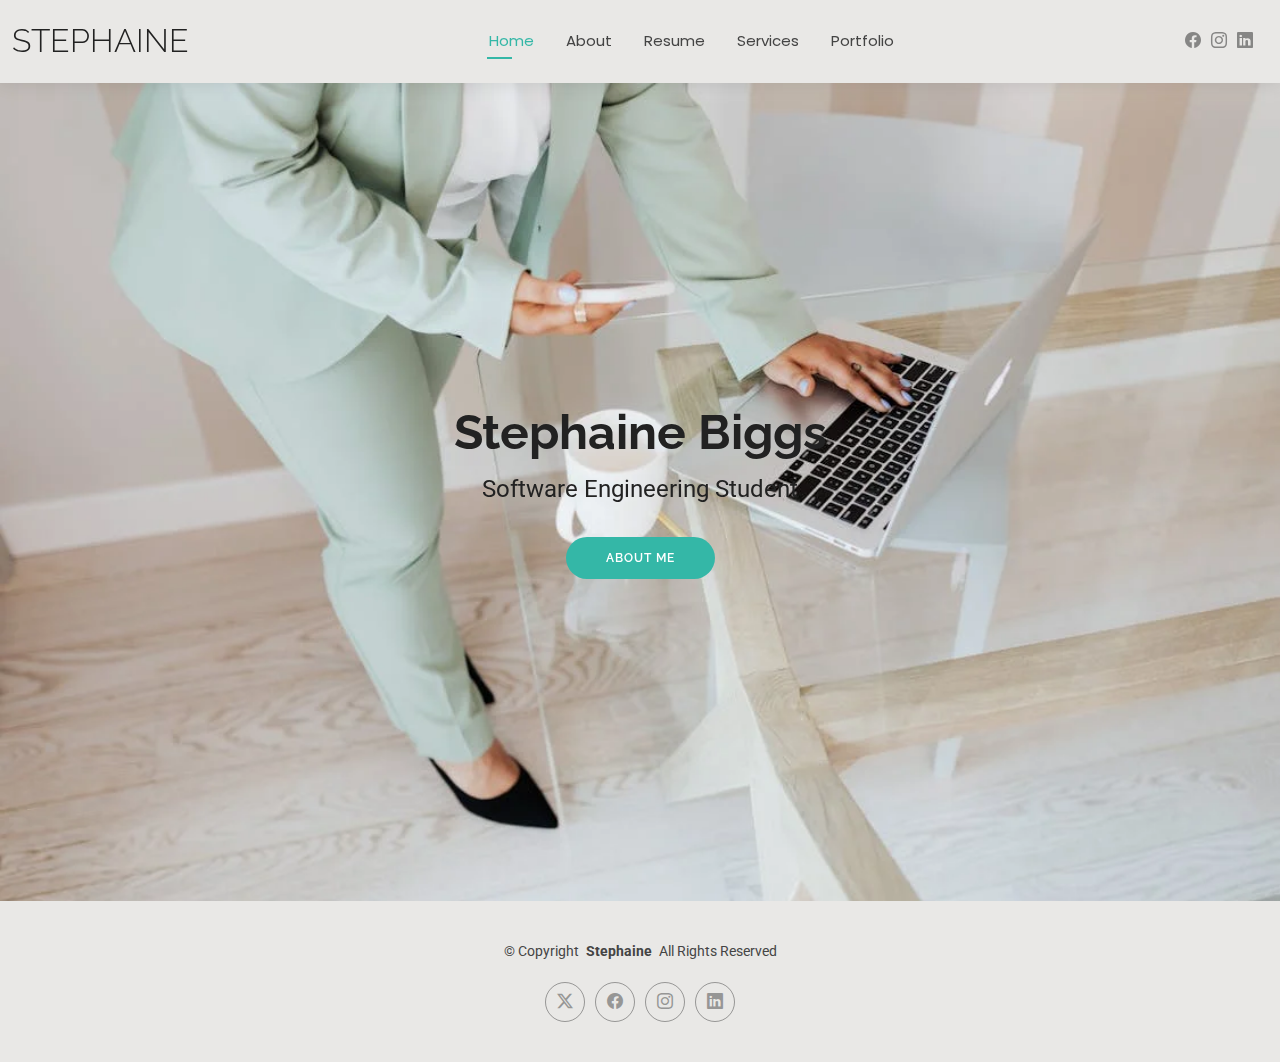
<file: index.html>
<!DOCTYPE html>
<html lang="en">

<head>
  <meta charset="utf-8">
  <meta content="width=device-width, initial-scale=1.0" name="viewport">
  <title>Index - Stephaine Biggs</title>
  <meta name="description" content="">
  <meta name="keywords" content="">

  <!-- Favicons -->
  <link href="assets/img/favicon.png" rel="icon">
  <link href="assets/img/apple-touch-icon.png" rel="apple-touch-icon">

  <!-- Fonts -->
  <link href="https://fonts.googleapis.com" rel="preconnect">
  <link href="https://fonts.gstatic.com" rel="preconnect" crossorigin>
  <link href="https://fonts.googleapis.com/css2?family=Roboto:ital,wght@0,100;0,300;0,400;0,500;0,700;0,900;1,100;1,300;1,400;1,500;1,700;1,900&family=Poppins:ital,wght@0,100;0,200;0,300;0,400;0,500;0,600;0,700;0,800;0,900;1,100;1,200;1,300;1,400;1,500;1,600;1,700;1,800;1,900&family=Raleway:ital,wght@0,100;0,200;0,300;0,400;0,500;0,600;0,700;0,800;0,900;1,100;1,200;1,300;1,400;1,500;1,600;1,700;1,800;1,900&display=swap" rel="stylesheet">

  <!-- Vendor CSS Files -->
  <link href="assets/vendor/bootstrap/css/bootstrap.min.css" rel="stylesheet">
  <link href="assets/vendor/bootstrap-icons/bootstrap-icons.css" rel="stylesheet">
  <link href="assets/vendor/aos/aos.css" rel="stylesheet">
  <link href="assets/vendor/swiper/swiper-bundle.min.css" rel="stylesheet">
  <link href="assets/vendor/glightbox/css/glightbox.min.css" rel="stylesheet">

  <!-- Main CSS File -->
  <link href="assets/css/main.css" rel="stylesheet">
</head>

<body class="index-page">
  <header id="header" class="header d-flex align-items-center light-background sticky-top">
    <div class="container-fluid position-relative d-flex align-items-center justify-content-between">

      <a href="index.html" class="logo d-flex align-items-center me-auto me-xl-0">
        <h1 class="sitename">Stephaine</h1>
      </a>

      <nav id="navmenu" class="navmenu">
        <ul>
          <li><a href="index.html" class="active">Home</a></li>
          <li><a href="about.html">About</a></li>
          <li><a href="resume.html">Resume</a></li>
          <li><a href="services.html">Services</a></li>
          <li><a href="portfolio.html">Portfolio</a></li>

          
        </ul>
        <i class="mobile-nav-toggle d-xl-none bi bi-list"></i>
      </nav>

      <div class="header-social-links">
        <a href="#" class="facebook"><i class="bi bi-facebook"></i></a>
        <a href="#" class="instagram"><i class="bi bi-instagram"></i></a>
        <a href="#" class="linkedin"><i class="bi bi-linkedin"></i></a>
      </div>
    </div>
  </header>

  <main class="main">

    <!-- Hero Section -->
    <section id="hero" class="hero section">
      <img src="assets/img/suit.webp" alt="Main Image" data-aos="fade-in">
      <div class="container text-center" data-aos="zoom-out" data-aos-delay="100">
        <div class="row justify-content-center">
          <div class="col-lg-8">
            <h2>Stephaine Biggs</h2>
            <p>Software Engineering Student</p>
            <a href="about.html" class="btn-get-started">About Me</a>
          </div>
        </div>
      </div>
    </section><!-- /Hero Section -->
  </main>

  <footer id="footer" class="footer light-background">
    <div class="container">
      <div class="copyright text-center ">
        <p>© <span>Copyright</span> <strong class="px-1 sitename">Stephaine</strong> <span>All Rights Reserved<br></span></p>
      </div>
      <div class="social-links d-flex justify-content-center">
        <a href=""><i class="bi bi-twitter-x"></i></a>
        <a href=""><i class="bi bi-facebook"></i></a>
        <a href=""><i class="bi bi-instagram"></i></a>
        <a href=""><i class="bi bi-linkedin"></i></a>
      </div>
    </div>
  </footer>

  <a href="#" id="scroll-top" class="scroll-top d-flex align-items-center justify-content-center"><i class="bi bi-arrow-up-short"></i></a>
  <!-- Preloader -->
  <div id="preloader"></div>

  <!-- Vendor JS Files -->
  <script src="assets/vendor/bootstrap/js/bootstrap.bundle.min.js"></script>
  <script src="assets/vendor/php-email-form/validate.js"></script>
  <script src="assets/vendor/aos/aos.js"></script>
  <script src="assets/vendor/waypoints/noframework.waypoints.js"></script>
  <script src="assets/vendor/purecounter/purecounter_vanilla.js"></script>
  <script src="assets/vendor/swiper/swiper-bundle.min.js"></script>
  <script src="assets/vendor/glightbox/js/glightbox.min.js"></script>
  <script src="assets/vendor/imagesloaded/imagesloaded.pkgd.min.js"></script>
  <script src="assets/vendor/isotope-layout/isotope.pkgd.min.js"></script>


  <script src="assets/js/main.js"></script>
</body>
</html>
</file>
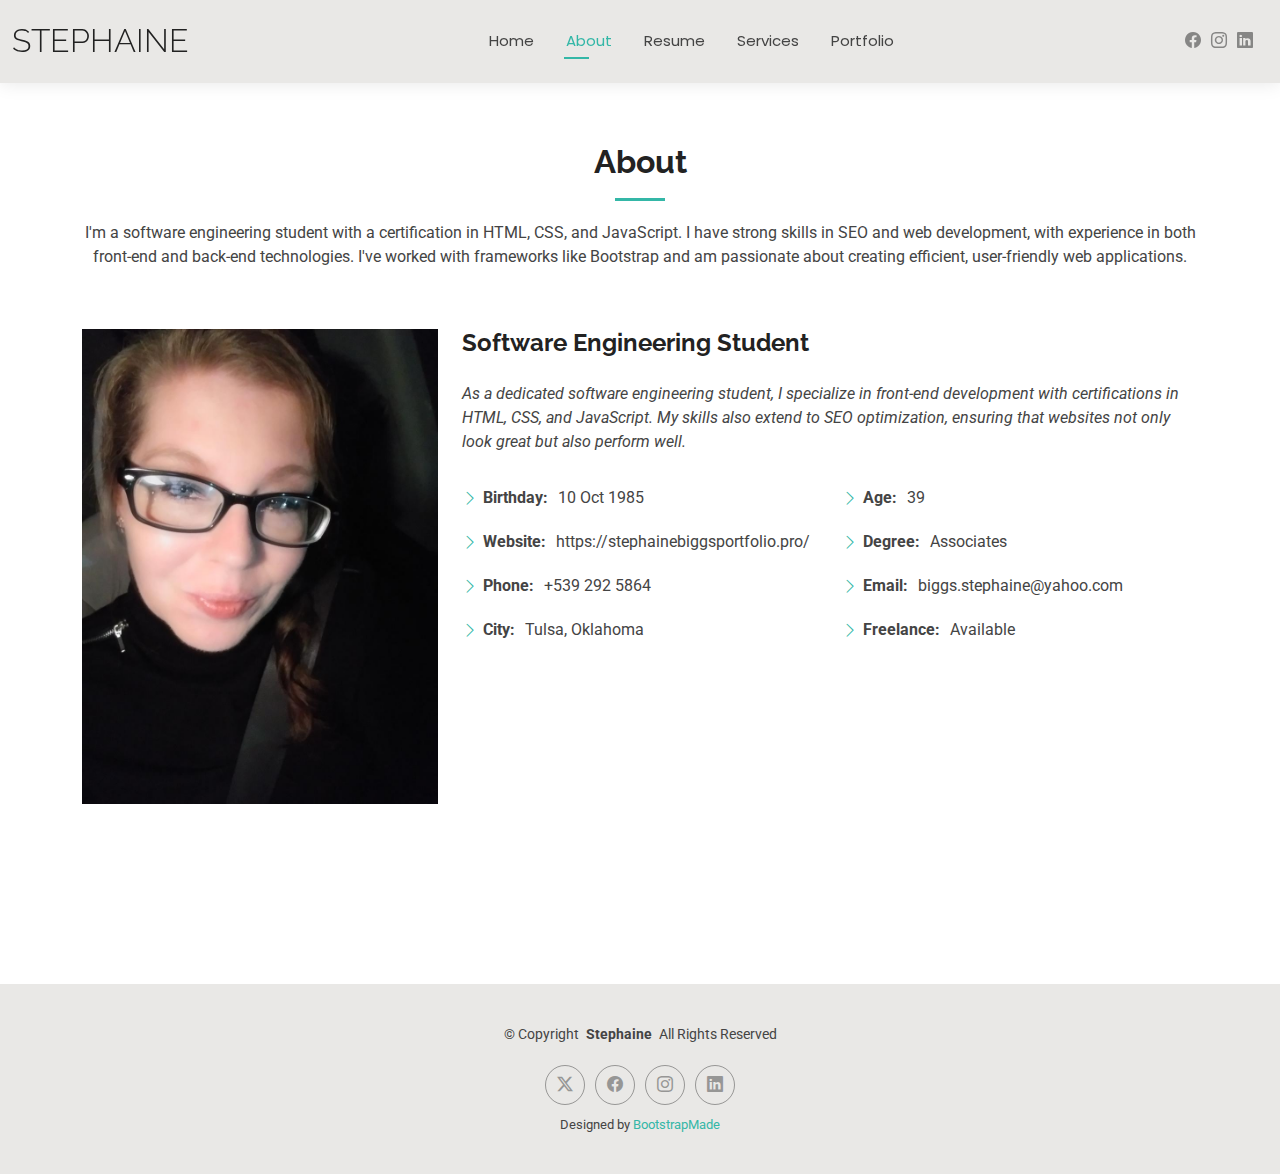
<file: about.html>
<!DOCTYPE html>
<html lang="en">

<head>
  <meta charset="utf-8">
  <meta content="width=device-width, initial-scale=1.0" name="viewport">
  <title>About - Stephaine</title>
  <meta name="description" content="">
  <meta name="keywords" content="">

  <!-- Favicons -->
  <link href="assets/img/favicon.png" rel="icon">
  <link href="assets/img/apple-touch-icon.png" rel="apple-touch-icon">

  <!-- Fonts -->
  <link href="https://fonts.googleapis.com" rel="preconnect">
  <link href="https://fonts.gstatic.com" rel="preconnect" crossorigin>
  <link href="https://fonts.googleapis.com/css2?family=Roboto:ital,wght@0,100;0,300;0,400;0,500;0,700;0,900;1,100;1,300;1,400;1,500;1,700;1,900&family=Poppins:ital,wght@0,100;0,200;0,300;0,400;0,500;0,600;0,700;0,800;0,900;1,100;1,200;1,300;1,400;1,500;1,600;1,700;1,800;1,900&family=Raleway:ital,wght@0,100;0,200;0,300;0,400;0,500;0,600;0,700;0,800;0,900;1,100;1,200;1,300;1,400;1,500;1,600;1,700;1,800;1,900&display=swap" rel="stylesheet">

  <!-- Vendor CSS Files -->
  <link href="assets/vendor/bootstrap/css/bootstrap.min.css" rel="stylesheet">
  <link href="assets/vendor/bootstrap-icons/bootstrap-icons.css" rel="stylesheet">
  <link href="assets/vendor/aos/aos.css" rel="stylesheet">
  <link href="assets/vendor/swiper/swiper-bundle.min.css" rel="stylesheet">
  <link href="assets/vendor/glightbox/css/glightbox.min.css" rel="stylesheet">

  <!-- Main CSS File -->
  <link href="assets/css/main.css" rel="stylesheet">
</head>

<body class="about-page">

  <header id="header" class="header d-flex align-items-center light-background sticky-top">
    <div class="container-fluid position-relative d-flex align-items-center justify-content-between">

      <a href="index.html" class="logo d-flex align-items-center me-auto me-xl-0">
        <h1 class="sitename">Stephaine</h1>
      </a>

      <nav id="navmenu" class="navmenu">
        <ul>
          <li><a href="index.html">Home</a></li>
          <li><a href="about.html" class="active">About</a></li>
          <li><a href="resume.html">Resume</a></li>
          <li><a href="services.html">Services</a></li>
          <li><a href="portfolio.html">Portfolio</a></li>
        </ul>

        <i class="mobile-nav-toggle d-xl-none bi bi-list"></i>
      </nav>

      <div class="header-social-links">
        <a href="#" class="facebook"><i class="bi bi-facebook"></i></a>
        <a href="#" class="instagram"><i class="bi bi-instagram"></i></a>
        <a href="#" class="linkedin"><i class="bi bi-linkedin"></i></a>
      </div>

    </div>
  </header>

  <main class="main">

    <!-- About Section -->
    <section id="about" class="about section">

      <!-- Section Title -->
      <div class="container section-title" data-aos="fade-up">
        <h2>About</h2>
        <p>I'm a software engineering student with a certification in HTML, CSS, and JavaScript. I have strong skills in SEO and web development, with experience in both front-end and back-end technologies. I've worked with frameworks like Bootstrap and am passionate about creating efficient, user-friendly web applications.</p>
      </div><!-- End Section Title -->

      <div class="container" data-aos="fade-up" data-aos-delay="100">

        <div class="row gy-4 justify-content-center">
          <div class="col-lg-4">
            <img src="assets/img/me.png" class="img-fluid" alt="">
          </div>
          <div class="col-lg-8 content">
            <h2>Software Engineering Student</h2>
            <p class="fst-italic py-3">
              As a dedicated software engineering student, I specialize in front-end development with certifications in HTML, CSS, and JavaScript. My skills also extend to SEO optimization, 
              ensuring that websites not only look great but also perform well.
            </p>
            <div class="row">
              <div class="col-lg-6">
                <ul>
                  <li><i class="bi bi-chevron-right"></i> <strong>Birthday:</strong> <span>10 Oct 1985</span></li>
                  <li><i class="bi bi-chevron-right"></i> <strong>Website:</strong> <span>https://stephainebiggsportfolio.pro/</span></li>
                  <li><i class="bi bi-chevron-right"></i> <strong>Phone:</strong> <span>+539 292 5864</span></li>
                  <li><i class="bi bi-chevron-right"></i> <strong>City:</strong> <span>Tulsa, Oklahoma</span></li>
                </ul>
              </div>
              <div class="col-lg-6">
                <ul>
                  <li><i class="bi bi-chevron-right"></i> <strong>Age:</strong> <span>39</span></li>
                  <li><i class="bi bi-chevron-right"></i> <strong>Degree:</strong> <span>Associates</span></li>
                  <li><i class="bi bi-chevron-right"></i> <strong>Email:</strong> <span>biggs.stephaine@yahoo.com</span></li>
                  <li><i class="bi bi-chevron-right"></i> <strong>Freelance:</strong> <span>Available</span></li>
                </ul>
              </div>
            </div>
          </div>
        </div>
      </div>
    </section><!-- /About Section -->

    <!-- Skills Section -->
    <section id="skills" class="skills section">

  </main>

  <footer id="footer" class="footer light-background">
    <div class="container">
      <div class="copyright text-center ">
        <p>© <span>Copyright</span> <strong class="px-1 sitename">Stephaine</strong> <span>All Rights Reserved<br></span></p>
      </div>
      <div class="social-links d-flex justify-content-center">
        <a href=""><i class="bi bi-twitter-x"></i></a>
        <a href=""><i class="bi bi-facebook"></i></a>
        <a href=""><i class="bi bi-instagram"></i></a>
        <a href=""><i class="bi bi-linkedin"></i></a>
      </div>
      <div class="credits">
        Designed by <a href="https://bootstrapmade.com/">BootstrapMade</a>
      </div>
    </div>
  </footer>

  <!-- Scroll Top -->
  <a href="#" id="scroll-top" class="scroll-top d-flex align-items-center justify-content-center"><i class="bi bi-arrow-up-short"></i></a>

  <!-- Preloader -->
  <div id="preloader"></div>

  <!-- Vendor JS Files -->
  <script src="assets/vendor/bootstrap/js/bootstrap.bundle.min.js"></script>
  <script src="assets/vendor/php-email-form/validate.js"></script>
  <script src="assets/vendor/aos/aos.js"></script>
  <script src="assets/vendor/waypoints/noframework.waypoints.js"></script>
  <script src="assets/vendor/purecounter/purecounter_vanilla.js"></script>
  <script src="assets/vendor/swiper/swiper-bundle.min.js"></script>
  <script src="assets/vendor/glightbox/js/glightbox.min.js"></script>
  <script src="assets/vendor/imagesloaded/imagesloaded.pkgd.min.js"></script>
  <script src="assets/vendor/isotope-layout/isotope.pkgd.min.js"></script>

  <script src="assets/js/main.js"></script>
</body>
</html>
</file>
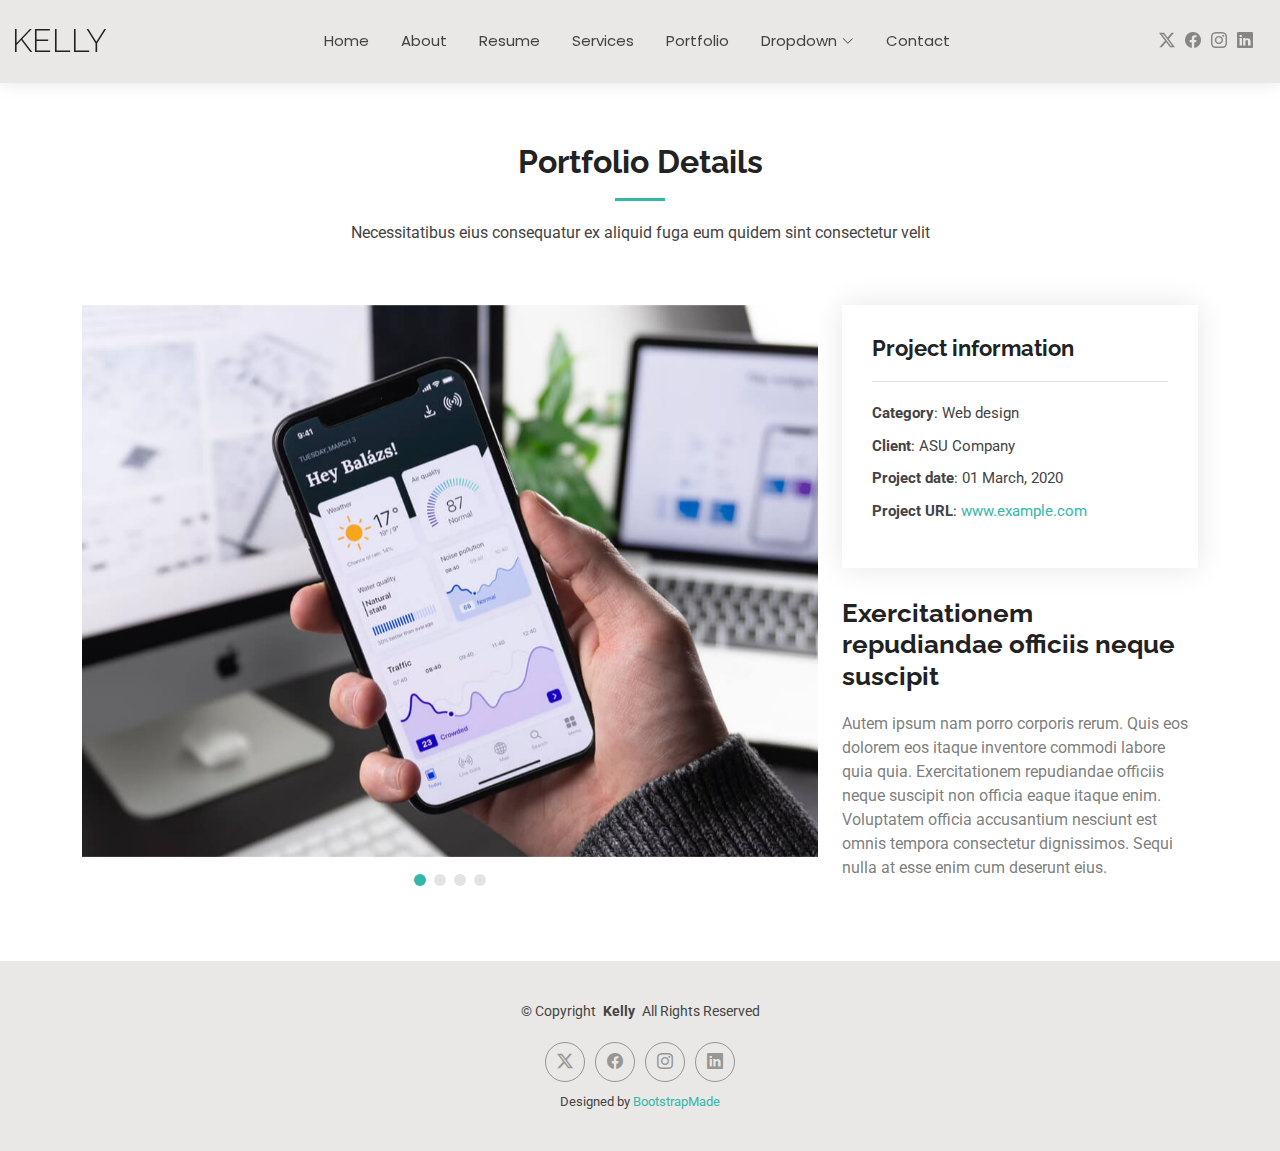
<file: portfolio-details.html>
<!DOCTYPE html>
<html lang="en">

<head>
  <meta charset="utf-8">
  <meta content="width=device-width, initial-scale=1.0" name="viewport">
  <title>Portfolio Details - Kelly Bootstrap Template</title>
  <meta name="description" content="">
  <meta name="keywords" content="">

  <!-- Favicons -->
  <link href="assets/img/favicon.png" rel="icon">
  <link href="assets/img/apple-touch-icon.png" rel="apple-touch-icon">

  <!-- Fonts -->
  <link href="https://fonts.googleapis.com" rel="preconnect">
  <link href="https://fonts.gstatic.com" rel="preconnect" crossorigin>
  <link href="https://fonts.googleapis.com/css2?family=Roboto:ital,wght@0,100;0,300;0,400;0,500;0,700;0,900;1,100;1,300;1,400;1,500;1,700;1,900&family=Poppins:ital,wght@0,100;0,200;0,300;0,400;0,500;0,600;0,700;0,800;0,900;1,100;1,200;1,300;1,400;1,500;1,600;1,700;1,800;1,900&family=Raleway:ital,wght@0,100;0,200;0,300;0,400;0,500;0,600;0,700;0,800;0,900;1,100;1,200;1,300;1,400;1,500;1,600;1,700;1,800;1,900&display=swap" rel="stylesheet">

  <!-- Vendor CSS Files -->
  <link href="assets/vendor/bootstrap/css/bootstrap.min.css" rel="stylesheet">
  <link href="assets/vendor/bootstrap-icons/bootstrap-icons.css" rel="stylesheet">
  <link href="assets/vendor/aos/aos.css" rel="stylesheet">
  <link href="assets/vendor/swiper/swiper-bundle.min.css" rel="stylesheet">
  <link href="assets/vendor/glightbox/css/glightbox.min.css" rel="stylesheet">

  <!-- Main CSS File -->
  <link href="assets/css/main.css" rel="stylesheet">

  <!-- =======================================================
  * Template Name: Kelly
  * Template URL: https://bootstrapmade.com/kelly-free-bootstrap-cv-resume-html-template/
  * Updated: Aug 07 2024 with Bootstrap v5.3.3
  * Author: BootstrapMade.com
  * License: https://bootstrapmade.com/license/
  ======================================================== -->
</head>

<body class="portfolio-details-page">

  <header id="header" class="header d-flex align-items-center light-background sticky-top">
    <div class="container-fluid position-relative d-flex align-items-center justify-content-between">

      <a href="index.html" class="logo d-flex align-items-center me-auto me-xl-0">
        <!-- Uncomment the line below if you also wish to use an image logo -->
        <!-- <img src="assets/img/logo.png" alt=""> -->
        <h1 class="sitename">Kelly</h1>
      </a>

      <nav id="navmenu" class="navmenu">
        <ul>
          <li><a href="index.html">Home</a></li>
          <li><a href="about.html">About</a></li>
          <li><a href="resume.html">Resume</a></li>
          <li><a href="services.html">Services</a></li>
          <li><a href="portfolio.html">Portfolio</a></li>
          <li class="dropdown"><a href="#"><span>Dropdown</span> <i class="bi bi-chevron-down toggle-dropdown"></i></a>
            <ul>
              <li><a href="#">Dropdown 1</a></li>
              <li class="dropdown"><a href="#"><span>Deep Dropdown</span> <i class="bi bi-chevron-down toggle-dropdown"></i></a>
                <ul>
                  <li><a href="#">Deep Dropdown 1</a></li>
                  <li><a href="#">Deep Dropdown 2</a></li>
                  <li><a href="#">Deep Dropdown 3</a></li>
                  <li><a href="#">Deep Dropdown 4</a></li>
                  <li><a href="#">Deep Dropdown 5</a></li>
                </ul>
              </li>
              <li><a href="#">Dropdown 2</a></li>
              <li><a href="#">Dropdown 3</a></li>
              <li><a href="#">Dropdown 4</a></li>
            </ul>
          </li>
          <li><a href="contact.html">Contact</a></li>
        </ul>
        <i class="mobile-nav-toggle d-xl-none bi bi-list"></i>
      </nav>

      <div class="header-social-links">
        <a href="#" class="twitter"><i class="bi bi-twitter-x"></i></a>
        <a href="#" class="facebook"><i class="bi bi-facebook"></i></a>
        <a href="#" class="instagram"><i class="bi bi-instagram"></i></a>
        <a href="#" class="linkedin"><i class="bi bi-linkedin"></i></a>
      </div>

    </div>
  </header>

  <main class="main">

    <!-- Portfolio Details Section -->
    <section id="portfolio-details" class="portfolio-details section">

      <!-- Section Title -->
      <div class="container section-title" data-aos="fade-up">
        <h2>Portfolio Details</h2>
        <p>Necessitatibus eius consequatur ex aliquid fuga eum quidem sint consectetur velit</p>
      </div><!-- End Section Title -->

      <div class="container" data-aos="fade-up" data-aos-delay="100">

        <div class="row gy-4">

          <div class="col-lg-8">
            <div class="portfolio-details-slider swiper init-swiper">

              <script type="application/json" class="swiper-config">
                {
                  "loop": true,
                  "speed": 600,
                  "autoplay": {
                    "delay": 5000
                  },
                  "slidesPerView": "auto",
                  "pagination": {
                    "el": ".swiper-pagination",
                    "type": "bullets",
                    "clickable": true
                  }
                }
              </script>

              <div class="swiper-wrapper align-items-center">

                <div class="swiper-slide">
                  <img src="assets/img/portfolio/app-1.jpg" alt="">
                </div>

                <div class="swiper-slide">
                  <img src="assets/img/portfolio/product-1.jpg" alt="">
                </div>

                <div class="swiper-slide">
                  <img src="assets/img/portfolio/branding-1.jpg" alt="">
                </div>

                <div class="swiper-slide">
                  <img src="assets/img/portfolio/books-1.jpg" alt="">
                </div>

              </div>
              <div class="swiper-pagination"></div>
            </div>
          </div>

          <div class="col-lg-4">
            <div class="portfolio-info" data-aos="fade-up" data-aos-delay="200">
              <h3>Project information</h3>
              <ul>
                <li><strong>Category</strong>: Web design</li>
                <li><strong>Client</strong>: ASU Company</li>
                <li><strong>Project date</strong>: 01 March, 2020</li>
                <li><strong>Project URL</strong>: <a href="#">www.example.com</a></li>
              </ul>
            </div>
            <div class="portfolio-description" data-aos="fade-up" data-aos-delay="300">
              <h2>Exercitationem repudiandae officiis neque suscipit</h2>
              <p>
                Autem ipsum nam porro corporis rerum. Quis eos dolorem eos itaque inventore commodi labore quia quia. Exercitationem repudiandae officiis neque suscipit non officia eaque itaque enim. Voluptatem officia accusantium nesciunt est omnis tempora consectetur dignissimos. Sequi nulla at esse enim cum deserunt eius.
              </p>
            </div>
          </div>

        </div>

      </div>

    </section><!-- /Portfolio Details Section -->

  </main>

  <footer id="footer" class="footer light-background">

    <div class="container">
      <div class="copyright text-center ">
        <p>© <span>Copyright</span> <strong class="px-1 sitename">Kelly</strong> <span>All Rights Reserved<br></span></p>
      </div>
      <div class="social-links d-flex justify-content-center">
        <a href=""><i class="bi bi-twitter-x"></i></a>
        <a href=""><i class="bi bi-facebook"></i></a>
        <a href=""><i class="bi bi-instagram"></i></a>
        <a href=""><i class="bi bi-linkedin"></i></a>
      </div>
      <div class="credits">
        <!-- All the links in the footer should remain intact. -->
        <!-- You can delete the links only if you've purchased the pro version. -->
        <!-- Licensing information: https://bootstrapmade.com/license/ -->
        <!-- Purchase the pro version with working PHP/AJAX contact form: [buy-url] -->
        Designed by <a href="https://bootstrapmade.com/">BootstrapMade</a>
      </div>
    </div>

  </footer>

  <!-- Scroll Top -->
  <a href="#" id="scroll-top" class="scroll-top d-flex align-items-center justify-content-center"><i class="bi bi-arrow-up-short"></i></a>

  <!-- Preloader -->
  <div id="preloader"></div>

  <!-- Vendor JS Files -->
  <script src="assets/vendor/bootstrap/js/bootstrap.bundle.min.js"></script>
  <script src="assets/vendor/php-email-form/validate.js"></script>
  <script src="assets/vendor/aos/aos.js"></script>
  <script src="assets/vendor/waypoints/noframework.waypoints.js"></script>
  <script src="assets/vendor/purecounter/purecounter_vanilla.js"></script>
  <script src="assets/vendor/swiper/swiper-bundle.min.js"></script>
  <script src="assets/vendor/glightbox/js/glightbox.min.js"></script>
  <script src="assets/vendor/imagesloaded/imagesloaded.pkgd.min.js"></script>
  <script src="assets/vendor/isotope-layout/isotope.pkgd.min.js"></script>

  <!-- Main JS File -->
  <script src="assets/js/main.js"></script>

</body>

</html>
</file>
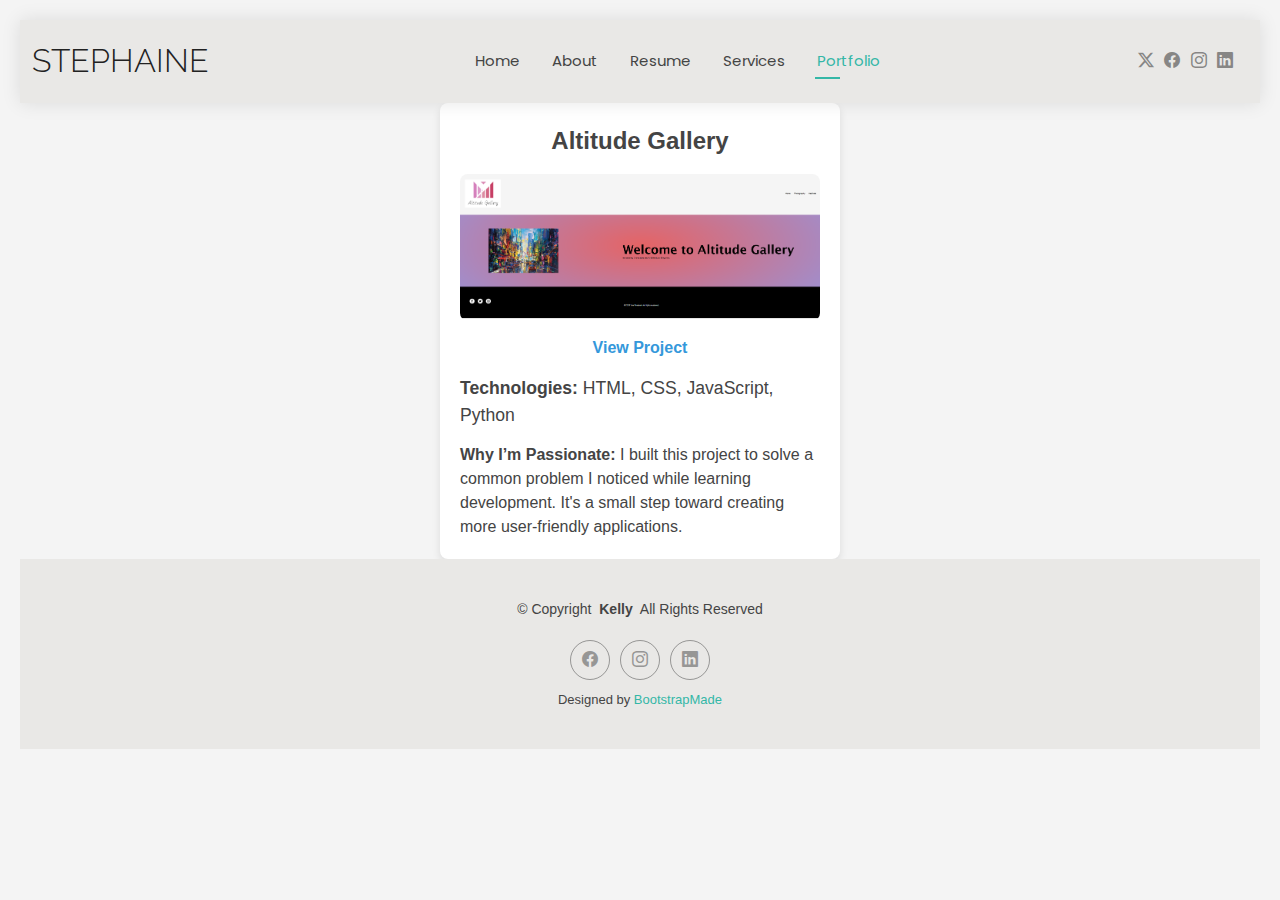
<file: portfolio.html>
<!DOCTYPE html>
<html lang="en">

<head>
  <meta charset="utf-8">
  <meta content="width=device-width, initial-scale=1.0" name="viewport">
  <title>Portfolio - Stephaine</title>
  <meta name="description" content="">
  <meta name="keywords" content="">

  <!-- Favicons -->
  <link href="assets/img/favicon.png" rel="icon">
  <link href="assets/img/apple-touch-icon.png" rel="apple-touch-icon">

  <!-- Fonts -->
  <link href="https://fonts.googleapis.com" rel="preconnect">
  <link href="https://fonts.gstatic.com" rel="preconnect" crossorigin>
  <link href="https://fonts.googleapis.com/css2?family=Roboto:ital,wght@0,100;0,300;0,400;0,500;0,700;0,900;1,100;1,300;1,400;1,500;1,700;1,900&family=Poppins:ital,wght@0,100;0,200;0,300;0,400;0,500;0,600;0,700;0,800;0,900;1,100;1,200;1,300;1,400;1,500;1,600;1,700;1,800;1,900&family=Raleway:ital,wght@0,100;0,200;0,300;0,400;0,500;0,600;0,700;0,800;0,900;1,100;1,200;1,300;1,400;1,500;1,600;1,700;1,800;1,900&display=swap" rel="stylesheet">

  <!-- Vendor CSS Files -->
  <link href="assets/vendor/bootstrap/css/bootstrap.min.css" rel="stylesheet">
  <link href="assets/vendor/bootstrap-icons/bootstrap-icons.css" rel="stylesheet">
  <link href="assets/vendor/aos/aos.css" rel="stylesheet">
  <link href="assets/vendor/swiper/swiper-bundle.min.css" rel="stylesheet">
  <link href="assets/vendor/glightbox/css/glightbox.min.css" rel="stylesheet">

  <!-- Main CSS File -->
  <link href="assets/css/main.css" rel="stylesheet">

</head>

<body class="portfolio-page">

  <header id="header" class="header d-flex align-items-center light-background sticky-top">
    <div class="container-fluid position-relative d-flex align-items-center justify-content-between">

      <a href="index.html" class="logo d-flex align-items-center me-auto me-xl-0">
        <!-- Uncomment the line below if you also wish to use an image logo -->
        <!-- <img src="assets/img/logo.png" alt=""> -->
        <h1 class="sitename">Stephaine</h1>
      </a>

      <nav id="navmenu" class="navmenu">
        <ul>
          <li><a href="index.html">Home</a></li>
          <li><a href="about.html">About</a></li>
          <li><a href="resume.html">Resume</a></li>
          <li><a href="services.html">Services</a></li>
          <li><a href="portfolio.html" class="active">Portfolio</a></li>
          

        </ul>
        <i class="mobile-nav-toggle d-xl-none bi bi-list"></i>
      </nav>

      <div class="header-social-links">
        <a href="#" class="twitter"><i class="bi bi-twitter-x"></i></a>
        <a href="#" class="facebook"><i class="bi bi-facebook"></i></a>
        <a href="#" class="instagram"><i class="bi bi-instagram"></i></a>
        <a href="#" class="linkedin"><i class="bi bi-linkedin"></i></a>
      </div>

    </div>
  </header>

  <main class="main">
    <style>
      body {
          font-family: 'Arial', sans-serif;
          background-color: #f4f4f4;
          margin: 0;
          padding: 20px;
      }
      .project-container {
          max-width: 400px;
          margin: 0 auto;
          background-color: #fff;
          padding: 20px;
          box-shadow: 0 4px 8px rgba(0, 0, 0, 0.1);
          border-radius: 8px;
      }
      .project-name {
          text-align: center;
          font-size: 1.5em;
          margin-bottom: 15px;
          font-weight: bold;
      }
      .project-image {
          width: 100%;
          height: auto;
          border-radius: 8px;
          margin-bottom: 15px;
      }
      .project-link {
          text-align: center;
          margin-bottom: 15px;
      }
      .project-link a {
          text-decoration: none;
          color: #3498db;
          font-weight: bold;
      }
      .technologies {
          margin-bottom: 15px;
          font-size: 1.1em;
      }
      .passion {
          font-size: 1em;
          line-height: 1.5;
      }
  </style>
</head>
<body>

  <div class="project-container">
      <!-- Project 1 Name -->
      <div class="project-name">Altitude Gallery</div>

      <!-- Project Image -->
      <img src="assets/img/project1.png" alt="Project Image" class="project-image">

      <!-- Project Link -->
      <div class="project-link">
          <a href="https://github.com/Sbiggs1985/custom_frontend/blob/main/README.md" target="_blank">View Project</a>
      </div>

      <!-- Technologies Used -->
      <div class="technologies">
          <strong>Technologies:</strong> HTML, CSS, JavaScript, Python
      </div>

      <!-- Why You’re Passionate About the Project -->
      <div class="passion">
          <strong>Why I’m Passionate:</strong> I built this project to solve a common problem I noticed while learning development. It's a small step toward creating more user-friendly applications.
      </div>
    </div>
  
  </main>

  <footer id="footer" class="footer light-background">

    <div class="container">
      <div class="copyright text-center ">
        <p>© <span>Copyright</span> <strong class="px-1 sitename">Kelly</strong> <span>All Rights Reserved<br></span></p>
      </div>
      <div class="social-links d-flex justify-content-center">
        <a href=""><i class="bi bi-facebook"></i></a>
        <a href=""><i class="bi bi-instagram"></i></a>
        <a href=""><i class="bi bi-linkedin"></i></a>
      </div>
      <div class="credits">
        <!-- All the links in the footer should remain intact. -->
        <!-- You can delete the links only if you've purchased the pro version. -->
        <!-- Licensing information: https://bootstrapmade.com/license/ -->
        <!-- Purchase the pro version with working PHP/AJAX contact form: [buy-url] -->
        Designed by <a href="https://bootstrapmade.com/">BootstrapMade</a>
      </div>
    </div>

  </footer>

  <!-- Scroll Top -->
  <a href="#" id="scroll-top" class="scroll-top d-flex align-items-center justify-content-center"><i class="bi bi-arrow-up-short"></i></a>

  <!-- Preloader -->
  <div id="preloader"></div>

  <!-- Vendor JS Files -->
  <script src="assets/vendor/bootstrap/js/bootstrap.bundle.min.js"></script>
  <script src="assets/vendor/php-email-form/validate.js"></script>
  <script src="assets/vendor/aos/aos.js"></script>
  <script src="assets/vendor/waypoints/noframework.waypoints.js"></script>
  <script src="assets/vendor/purecounter/purecounter_vanilla.js"></script>
  <script src="assets/vendor/swiper/swiper-bundle.min.js"></script>
  <script src="assets/vendor/glightbox/js/glightbox.min.js"></script>
  <script src="assets/vendor/imagesloaded/imagesloaded.pkgd.min.js"></script>
  <script src="assets/vendor/isotope-layout/isotope.pkgd.min.js"></script>

  <script src="assets/js/main.js"></script>
</body>
</html>
</file>
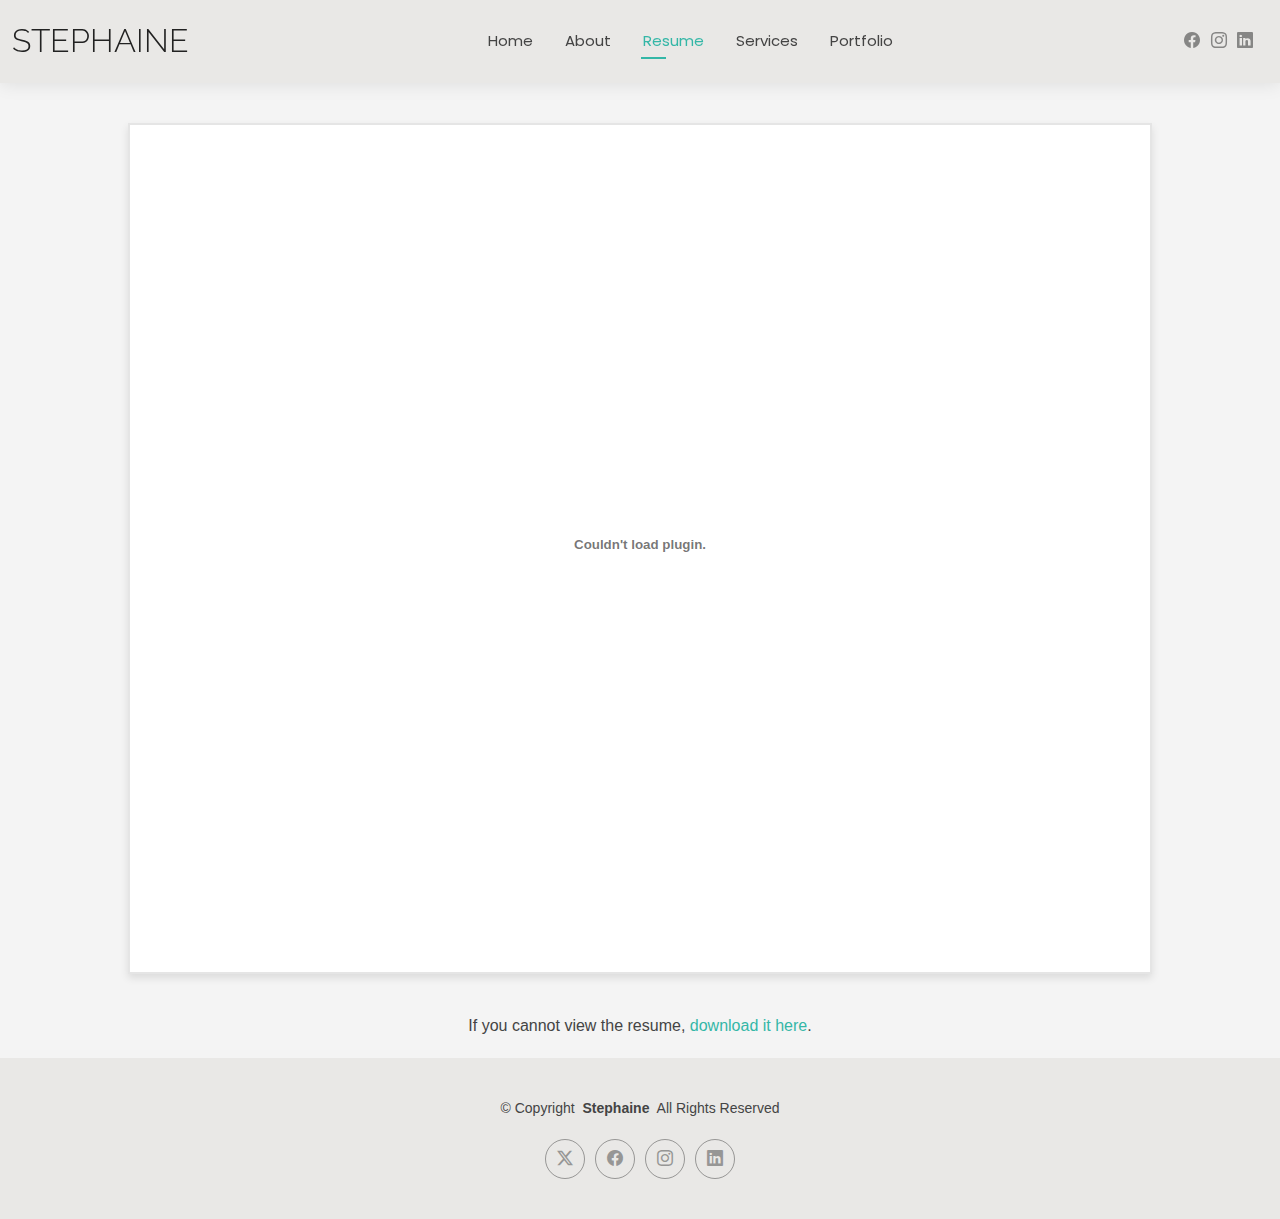
<file: resume.html>
<!DOCTYPE html>
<html lang="en">

<head>
  <meta charset="utf-8">
  <meta content="width=device-width, initial-scale=1.0" name="viewport">
  <title>Resume - Stephaine</title>
  <meta name="description" content="">
  <meta name="keywords" content="">

  <!-- Favicons -->
  <link href="assets/img/favicon.png" rel="icon">
  <link href="assets/img/apple-touch-icon.png" rel="apple-touch-icon">

  <!-- Fonts -->
  <link href="https://fonts.googleapis.com" rel="preconnect">
  <link href="https://fonts.gstatic.com" rel="preconnect" crossorigin>
  <link href="https://fonts.googleapis.com/css2?family=Roboto:ital,wght@0,100;0,300;0,400;0,500;0,700;0,900;1,100;1,300;1,400;1,500;1,700;1,900&family=Poppins:ital,wght@0,100;0,200;0,300;0,400;0,500;0,600;0,700;0,800;0,900;1,100;1,200;1,300;1,400;1,500;1,600;1,700;1,800;1,900&family=Raleway:ital,wght@0,100;0,200;0,300;0,400;0,500;0,600;0,700;0,800;0,900;1,100;1,200;1,300;1,400;1,500;1,600;1,700;1,800;1,900&display=swap" rel="stylesheet">

  <!-- Vendor CSS Files -->
  <link href="assets/vendor/bootstrap/css/bootstrap.min.css" rel="stylesheet">
  <link href="assets/vendor/bootstrap-icons/bootstrap-icons.css" rel="stylesheet">
  <link href="assets/vendor/aos/aos.css" rel="stylesheet">
  <link href="assets/vendor/swiper/swiper-bundle.min.css" rel="stylesheet">
  <link href="assets/vendor/glightbox/css/glightbox.min.css" rel="stylesheet">

  <!-- Main CSS File -->
  <link href="assets/css/main.css" rel="stylesheet">
</head>

<body class="resume-page">

  <header id="header" class="header d-flex align-items-center light-background sticky-top">
    <div class="container-fluid position-relative d-flex align-items-center justify-content-between">

      <a href="index.html" class="logo d-flex align-items-center me-auto me-xl-0">
        <h1 class="sitename">Stephaine</h1>
      </a>

      <nav id="navmenu" class="navmenu">
        <ul>
          <li><a href="index.html">Home</a></li>
          <li><a href="about.html">About</a></li>
          <li><a href="resume.html" class="active">Resume</a></li>
          <li><a href="services.html">Services</a></li>
          <li><a href="portfolio.html">Portfolio</a></li>
          
        </ul>
        <i class="mobile-nav-toggle d-xl-none bi bi-list"></i>
      </nav>

      <div class="header-social-links">
        <a href="#" class="facebook"><i class="bi bi-facebook"></i></a>
        <a href="#" class="instagram"><i class="bi bi-instagram"></i></a>
        <a href="#" class="linkedin"><i class="bi bi-linkedin"></i></a>
      </div>

    </div>
  </header>

  <style>
    body {
        font-family: 'Arial', sans-serif;
        background-color: #f4f4f4;
        margin: 0;
        padding: 0;
    }
    header {
        background-color: #333;
        color: white;
        padding: 1rem;
        text-align: center;
    }
    .pdf-container {
        margin: 40px auto;
        max-width: 80%;
        padding: 20px;
        background-color: #fff;
        border: 2px solid rgba(0, 0, 0, 0.1); /* Lightened border */
        box-shadow: 0 4px 8px rgba(0, 0, 0, 0.1); /* Subtle shadow */
    }
    iframe, embed {
        width: 100%;
        height: 800px; /* Adjust height as needed */
        border: none;
    }
    footer {
        background-color: #333;
        color: white;
        text-align: center;
        padding: 1rem;
    }
    p.download-link {
        text-align: center;
        margin: 20px 0;
    }
</style>

  <main class="main">
    <div class="pdf-container">
      <embed src="assets/img/Resume.pdf" type="application/pdf"> <!-- Embed PDF directly -->
  </div>

  <p class="download-link">If you cannot view the resume, <a href="your-resume.pdf" download>download it here</a>.</p>
  </main>

  <footer id="footer" class="footer light-background">

    <div class="container">
      <div class="copyright text-center ">
        <p>© <span>Copyright</span> <strong class="px-1 sitename">Stephaine</strong> <span>All Rights Reserved<br></span></p>
      </div>
      <div class="social-links d-flex justify-content-center">
        <a href=""><i class="bi bi-twitter-x"></i></a>
        <a href=""><i class="bi bi-facebook"></i></a>
        <a href=""><i class="bi bi-instagram"></i></a>
        <a href=""><i class="bi bi-linkedin"></i></a>
      </div>
    </div>
  </footer>

  <!-- Scroll Top -->
  <a href="#" id="scroll-top" class="scroll-top d-flex align-items-center justify-content-center"><i class="bi bi-arrow-up-short"></i></a>

  <!-- Preloader -->
  <div id="preloader"></div>

  <script src="assets/js/main.js"></script>
</body>
</html>
</file>
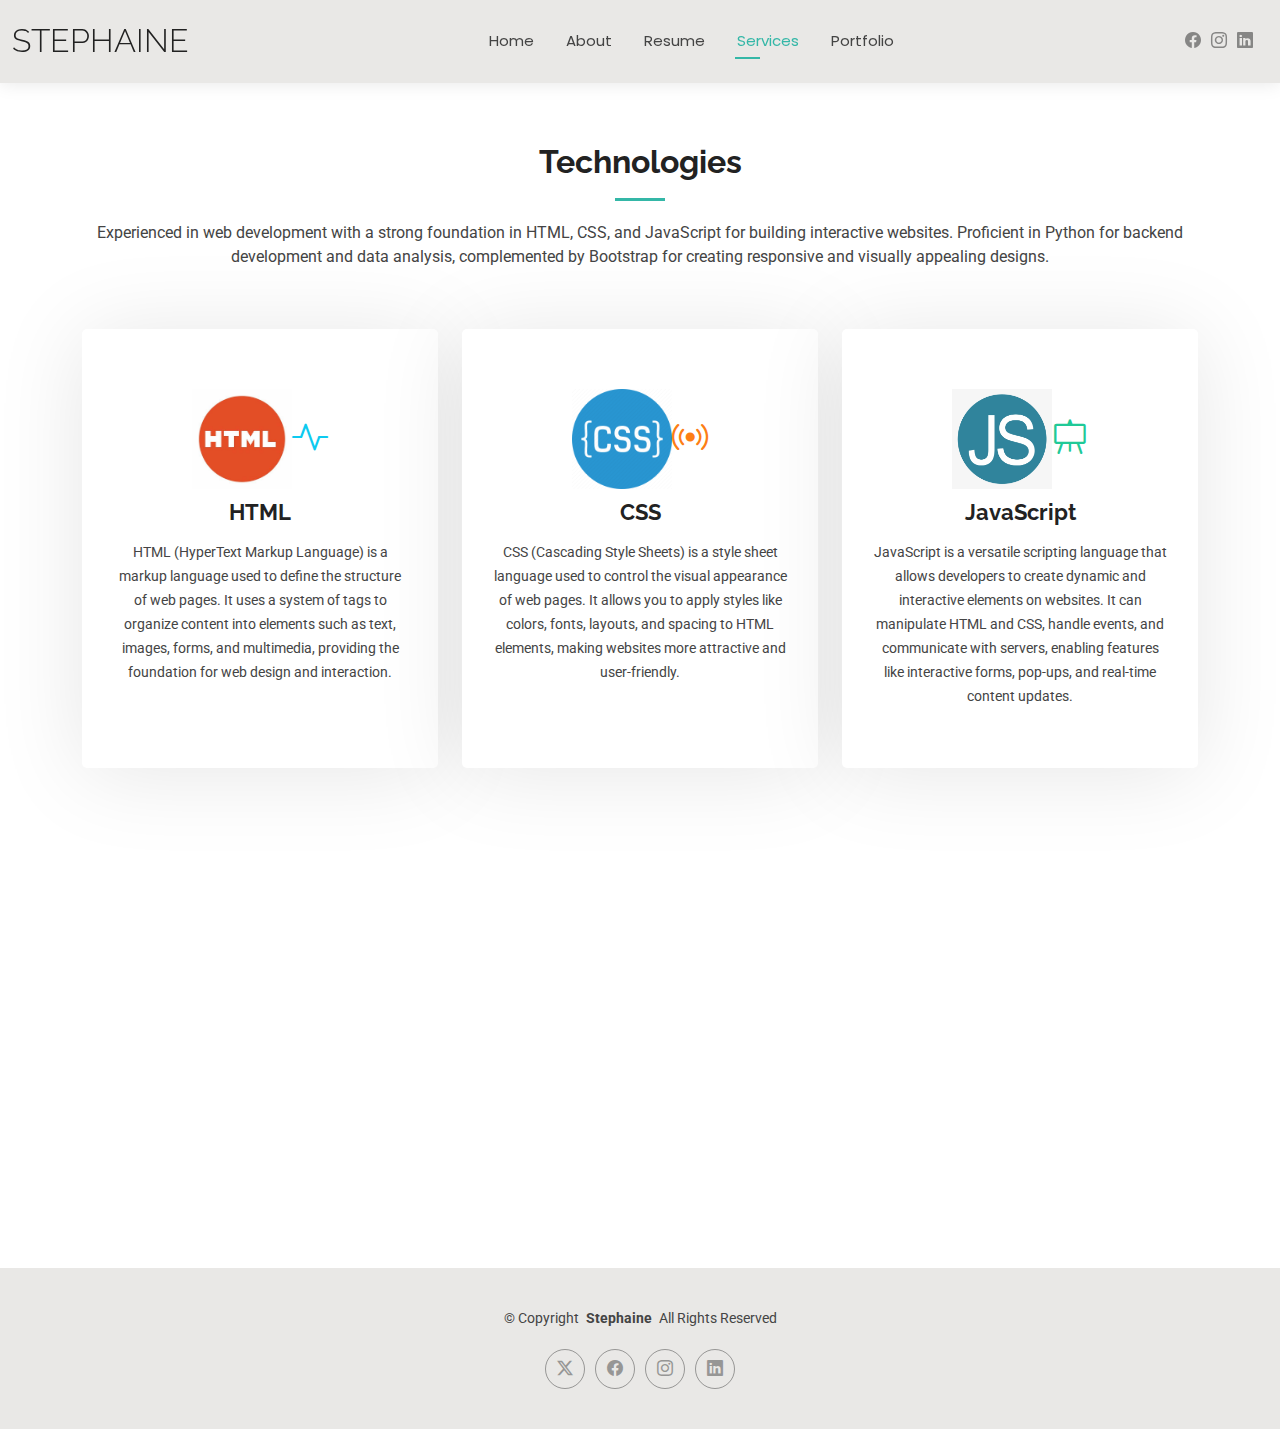
<file: services.html>
<!DOCTYPE html>
<html lang="en">

<head>
  <meta charset="utf-8">
  <meta content="width=device-width, initial-scale=1.0" name="viewport">
  <title>Services - Stephaine</title>
  <meta name="description" content="">
  <meta name="keywords" content="">

  <!-- Favicons -->
  <link href="assets/img/favicon.png" rel="icon">
  <link href="assets/img/apple-touch-icon.png" rel="apple-touch-icon">

  <!-- Fonts -->
  <link href="https://fonts.googleapis.com" rel="preconnect">
  <link href="https://fonts.gstatic.com" rel="preconnect" crossorigin>
  <link href="https://fonts.googleapis.com/css2?family=Roboto:ital,wght@0,100;0,300;0,400;0,500;0,700;0,900;1,100;1,300;1,400;1,500;1,700;1,900&family=Poppins:ital,wght@0,100;0,200;0,300;0,400;0,500;0,600;0,700;0,800;0,900;1,100;1,200;1,300;1,400;1,500;1,600;1,700;1,800;1,900&family=Raleway:ital,wght@0,100;0,200;0,300;0,400;0,500;0,600;0,700;0,800;0,900;1,100;1,200;1,300;1,400;1,500;1,600;1,700;1,800;1,900&display=swap" rel="stylesheet">

  <!-- Vendor CSS Files -->
  <link href="assets/vendor/bootstrap/css/bootstrap.min.css" rel="stylesheet">
  <link href="assets/vendor/bootstrap-icons/bootstrap-icons.css" rel="stylesheet">
  <link href="assets/vendor/aos/aos.css" rel="stylesheet">
  <link href="assets/vendor/swiper/swiper-bundle.min.css" rel="stylesheet">
  <link href="assets/vendor/glightbox/css/glightbox.min.css" rel="stylesheet">

  <!-- Main CSS File -->
  <link href="assets/css/main.css" rel="stylesheet">
</head>

<body class="services-page">

  <header id="header" class="header d-flex align-items-center light-background sticky-top">
    <div class="container-fluid position-relative d-flex align-items-center justify-content-between">

      <a href="index.html" class="logo d-flex align-items-center me-auto me-xl-0">
        <h1 class="sitename">Stephaine</h1>
      </a>

      <nav id="navmenu" class="navmenu">
        <ul>
          <li><a href="index.html">Home</a></li>
          <li><a href="about.html">About</a></li>
          <li><a href="resume.html">Resume</a></li>
          <li><a href="services.html" class="active">Services</a></li>
          <li><a href="portfolio.html">Portfolio</a></li>
          
        </ul>
        <i class="mobile-nav-toggle d-xl-none bi bi-list"></i>
      </nav>

      <div class="header-social-links">
        <a href="#" class="facebook"><i class="bi bi-facebook"></i></a>
        <a href="#" class="instagram"><i class="bi bi-instagram"></i></a>
        <a href="#" class="linkedin"><i class="bi bi-linkedin"></i></a>
      </div>

    </div>
  </header>

  <main class="main">

    <!-- Services Section -->
    <section id="services" class="services section">

      <!-- Section Title -->
      <div class="container section-title" data-aos="fade-up">
        <h2>Technologies</h2>
        <p>Experienced in web development with a strong foundation in HTML, CSS, and JavaScript for building interactive websites. Proficient in Python for backend development and data analysis, complemented by Bootstrap for creating responsive and visually appealing designs.</p>
      </div><!-- End Section Title -->

      <div class="container">

        <div class="row gy-4">

          <div class="col-lg-4 col-md-6" data-aos="fade-up" data-aos-delay="100">
            <div class="service-item item-cyan position-relative">
              <div class="icon">
                <img src="assets/img/HTML.jpg" alt="html logo" width="100" height="100">
                  <i class="bi bi-activity"></i>
              </div>
              <a href="#" class="stretched-link">
                <h3>HTML</h3>
              </a>
              <p>HTML (HyperText Markup Language) is a markup language used to define the structure of web pages. It uses a system of tags to organize content into elements such as text, images, forms, and multimedia, providing the foundation for web design and interaction.</p>
            </div>
          </div><!-- End Service Item -->

          <div class="col-lg-4 col-md-6" data-aos="fade-up" data-aos-delay="200">
            <div class="service-item item-orange position-relative">
              <div class="icon">
                <img src="assets/img/css.webp" alt="CSS Logo" width="100" height="100">
                <i class="bi bi-broadcast"></i>
              </div>
              <a href="#" class="stretched-link">
                <h3>CSS</h3>
              </a>
              <p>CSS (Cascading Style Sheets) is a style sheet language used to control the visual appearance of web pages. It allows you to apply styles like colors, fonts, layouts, and spacing to HTML elements, making websites more attractive and user-friendly.</p>
            </div>
          </div><!-- End Service Item -->

          <div class="col-lg-4 col-md-6" data-aos="fade-up" data-aos-delay="300">
            <div class="service-item item-teal position-relative">
              <div class="icon">
                <img src="assets/img/js.png" alt="JS Logo" width="100" height="100">
                <i class="bi bi-easel"></i>
              </div>
              <a href="#" class="stretched-link">
                <h3>JavaScript</h3>
              </a>
              <p>JavaScript is a versatile scripting language that allows developers to create dynamic and interactive elements on websites. It can manipulate HTML and CSS, handle events, and communicate with servers, enabling features like interactive forms, pop-ups, and real-time content updates.</p>
            </div>
          </div><!-- End Service Item -->

          <div class="col-lg-4 col-md-6" data-aos="fade-up" data-aos-delay="400">
            <div class="service-item item-red position-relative">
              <div class="icon">
                <img src="assets/img/Python.png" alt="Python Logo" width="100" height="100">
                <i class="bi bi-bounding-box-circles"></i>
              </div>
              <a href="#" class="stretched-link">
                <h3>Python</h3>
              </a>
              <p>Python is a versatile language offering simplicity, readability, and extensive libraries for web development, data analysis, automation, and machine learning.</p>
              <a href="#" class="stretched-link"></a>
            </div>
          </div><!-- End Service Item -->

          <div class="col-lg-4 col-md-6" data-aos="fade-up" data-aos-delay="500">
            <div class="service-item item-indigo position-relative">
              <div class="icon">
                <img src="assets/img/HTML.jpg" alt="description-of-image" width="100" height="100">
                <i class="bi bi-calendar4-week icon"></i>
              </div>
              <a href="#" class="stretched-link">
                <h3>MySQL</h3>
              </a>
              <p>MySQL is an open-source relational database management system that uses SQL (Structured Query Language) to store, retrieve, and manage data efficiently. It's widely used in web applications for handling large-scale databases.</p>
              <a href="#" class="stretched-link"></a>
            </div>
          </div><!-- End Service Item -->

          <div class="col-lg-4 col-md-6" data-aos="fade-up" data-aos-delay="600">
            <div class="service-item item-pink position-relative">
              <div class="icon">
                <img src="assets/img/boot.jpg" alt="description-of-image" width="100" height="100">
                <i class="bi bi-chat-square-text"></i>
              </div>
              <a href="#" class="stretched-link">
                <h3>Bootsrap</h3>
              </a>
              <p>Bootstrap is a front-end framework that enables rapid development of responsive, mobile-first websites with pre-built components.</p>
              <a href="#" class="stretched-link"></a>
            </div>
          </div><!-- End Service Item -->
        </div>
      </div>
    </section><!-- /Services Section -->
  </main>

  <footer id="footer" class="footer light-background">

    <div class="container">
      <div class="copyright text-center ">
        <p>© <span>Copyright</span> <strong class="px-1 sitename">Stephaine</strong> <span>All Rights Reserved<br></span></p>
      </div>
      <div class="social-links d-flex justify-content-center">
        <a href=""><i class="bi bi-twitter-x"></i></a>
        <a href=""><i class="bi bi-facebook"></i></a>
        <a href=""><i class="bi bi-instagram"></i></a>
        <a href=""><i class="bi bi-linkedin"></i></a>
      </div>
    </div>
  </footer>

  <a href="#" id="scroll-top" class="scroll-top d-flex align-items-center justify-content-center"><i class="bi bi-arrow-up-short"></i></a>

  <div id="preloader"></div>

  <!-- Vendor JS Files -->
  <script src="assets/vendor/bootstrap/js/bootstrap.bundle.min.js"></script>
  <script src="assets/vendor/php-email-form/validate.js"></script>
  <script src="assets/vendor/aos/aos.js"></script>
  <script src="assets/vendor/waypoints/noframework.waypoints.js"></script>
  <script src="assets/vendor/purecounter/purecounter_vanilla.js"></script>
  <script src="assets/vendor/swiper/swiper-bundle.min.js"></script>
  <script src="assets/vendor/glightbox/js/glightbox.min.js"></script>
  <script src="assets/vendor/imagesloaded/imagesloaded.pkgd.min.js"></script>
  <script src="assets/vendor/isotope-layout/isotope.pkgd.min.js"></script>

  <script src="assets/js/main.js"></script>
</body>
</html>
</file>
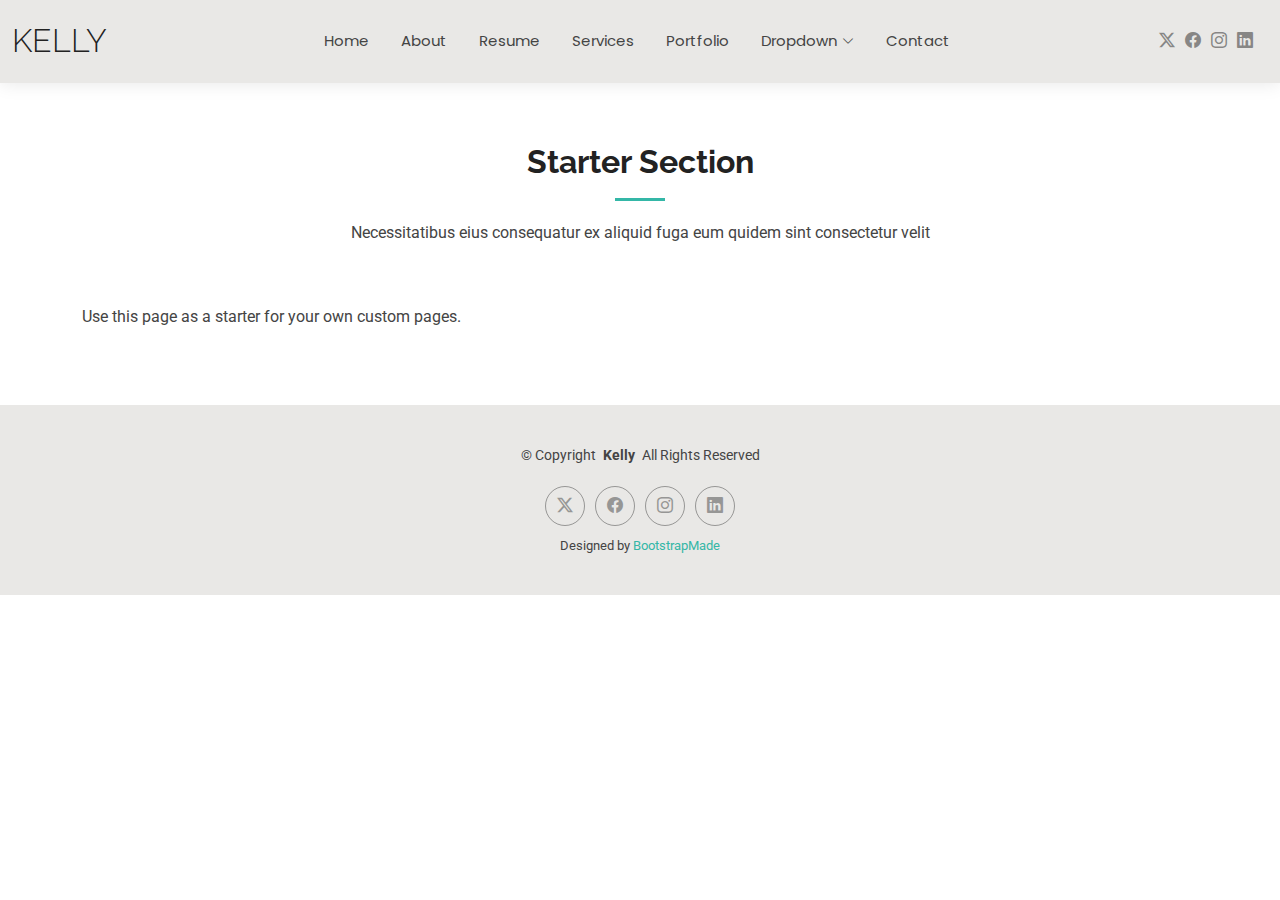
<file: starter-page.html>
<!DOCTYPE html>
<html lang="en">

<head>
  <meta charset="utf-8">
  <meta content="width=device-width, initial-scale=1.0" name="viewport">
  <title>Starter Page - Kelly Bootstrap Template</title>
  <meta name="description" content="">
  <meta name="keywords" content="">

  <!-- Favicons -->
  <link href="assets/img/favicon.png" rel="icon">
  <link href="assets/img/apple-touch-icon.png" rel="apple-touch-icon">

  <!-- Fonts -->
  <link href="https://fonts.googleapis.com" rel="preconnect">
  <link href="https://fonts.gstatic.com" rel="preconnect" crossorigin>
  <link href="https://fonts.googleapis.com/css2?family=Roboto:ital,wght@0,100;0,300;0,400;0,500;0,700;0,900;1,100;1,300;1,400;1,500;1,700;1,900&family=Poppins:ital,wght@0,100;0,200;0,300;0,400;0,500;0,600;0,700;0,800;0,900;1,100;1,200;1,300;1,400;1,500;1,600;1,700;1,800;1,900&family=Raleway:ital,wght@0,100;0,200;0,300;0,400;0,500;0,600;0,700;0,800;0,900;1,100;1,200;1,300;1,400;1,500;1,600;1,700;1,800;1,900&display=swap" rel="stylesheet">

  <!-- Vendor CSS Files -->
  <link href="assets/vendor/bootstrap/css/bootstrap.min.css" rel="stylesheet">
  <link href="assets/vendor/bootstrap-icons/bootstrap-icons.css" rel="stylesheet">
  <link href="assets/vendor/aos/aos.css" rel="stylesheet">
  <link href="assets/vendor/swiper/swiper-bundle.min.css" rel="stylesheet">
  <link href="assets/vendor/glightbox/css/glightbox.min.css" rel="stylesheet">

  <!-- Main CSS File -->
  <link href="assets/css/main.css" rel="stylesheet">

  <!-- =======================================================
  * Template Name: Kelly
  * Template URL: https://bootstrapmade.com/kelly-free-bootstrap-cv-resume-html-template/
  * Updated: Aug 07 2024 with Bootstrap v5.3.3
  * Author: BootstrapMade.com
  * License: https://bootstrapmade.com/license/
  ======================================================== -->
</head>

<body class="starter-page-page">

  <header id="header" class="header d-flex align-items-center light-background sticky-top">
    <div class="container-fluid position-relative d-flex align-items-center justify-content-between">

      <a href="index.html" class="logo d-flex align-items-center me-auto me-xl-0">
        <!-- Uncomment the line below if you also wish to use an image logo -->
        <!-- <img src="assets/img/logo.png" alt=""> -->
        <h1 class="sitename">Kelly</h1>
      </a>

      <nav id="navmenu" class="navmenu">
        <ul>
          <li><a href="index.html">Home</a></li>
          <li><a href="about.html">About</a></li>
          <li><a href="resume.html">Resume</a></li>
          <li><a href="services.html">Services</a></li>
          <li><a href="portfolio.html">Portfolio</a></li>
          <li class="dropdown"><a href="#"><span>Dropdown</span> <i class="bi bi-chevron-down toggle-dropdown"></i></a>
            <ul>
              <li><a href="#">Dropdown 1</a></li>
              <li class="dropdown"><a href="#"><span>Deep Dropdown</span> <i class="bi bi-chevron-down toggle-dropdown"></i></a>
                <ul>
                  <li><a href="#">Deep Dropdown 1</a></li>
                  <li><a href="#">Deep Dropdown 2</a></li>
                  <li><a href="#">Deep Dropdown 3</a></li>
                  <li><a href="#">Deep Dropdown 4</a></li>
                  <li><a href="#">Deep Dropdown 5</a></li>
                </ul>
              </li>
              <li><a href="#">Dropdown 2</a></li>
              <li><a href="#">Dropdown 3</a></li>
              <li><a href="#">Dropdown 4</a></li>
            </ul>
          </li>
          <li><a href="contact.html">Contact</a></li>
        </ul>
        <i class="mobile-nav-toggle d-xl-none bi bi-list"></i>
      </nav>

      <div class="header-social-links">
        <a href="#" class="twitter"><i class="bi bi-twitter-x"></i></a>
        <a href="#" class="facebook"><i class="bi bi-facebook"></i></a>
        <a href="#" class="instagram"><i class="bi bi-instagram"></i></a>
        <a href="#" class="linkedin"><i class="bi bi-linkedin"></i></a>
      </div>

    </div>
  </header>

  <main class="main">

    <!-- Starter Section Section -->
    <section id="starter-section" class="starter-section section">

      <!-- Section Title -->
      <div class="container section-title" data-aos="fade-up">
        <h2>Starter Section</h2>
        <p>Necessitatibus eius consequatur ex aliquid fuga eum quidem sint consectetur velit</p>
      </div><!-- End Section Title -->

      <div class="container" data-aos="fade-up">
        <p>Use this page as a starter for your own custom pages.</p>
      </div>

    </section><!-- /Starter Section Section -->

  </main>

  <footer id="footer" class="footer light-background">

    <div class="container">
      <div class="copyright text-center ">
        <p>© <span>Copyright</span> <strong class="px-1 sitename">Kelly</strong> <span>All Rights Reserved<br></span></p>
      </div>
      <div class="social-links d-flex justify-content-center">
        <a href=""><i class="bi bi-twitter-x"></i></a>
        <a href=""><i class="bi bi-facebook"></i></a>
        <a href=""><i class="bi bi-instagram"></i></a>
        <a href=""><i class="bi bi-linkedin"></i></a>
      </div>
      <div class="credits">
        <!-- All the links in the footer should remain intact. -->
        <!-- You can delete the links only if you've purchased the pro version. -->
        <!-- Licensing information: https://bootstrapmade.com/license/ -->
        <!-- Purchase the pro version with working PHP/AJAX contact form: [buy-url] -->
        Designed by <a href="https://bootstrapmade.com/">BootstrapMade</a>
      </div>
    </div>

  </footer>

  <!-- Scroll Top -->
  <a href="#" id="scroll-top" class="scroll-top d-flex align-items-center justify-content-center"><i class="bi bi-arrow-up-short"></i></a>

  <!-- Preloader -->
  <div id="preloader"></div>

  <!-- Vendor JS Files -->
  <script src="assets/vendor/bootstrap/js/bootstrap.bundle.min.js"></script>
  <script src="assets/vendor/php-email-form/validate.js"></script>
  <script src="assets/vendor/aos/aos.js"></script>
  <script src="assets/vendor/waypoints/noframework.waypoints.js"></script>
  <script src="assets/vendor/purecounter/purecounter_vanilla.js"></script>
  <script src="assets/vendor/swiper/swiper-bundle.min.js"></script>
  <script src="assets/vendor/glightbox/js/glightbox.min.js"></script>
  <script src="assets/vendor/imagesloaded/imagesloaded.pkgd.min.js"></script>
  <script src="assets/vendor/isotope-layout/isotope.pkgd.min.js"></script>

  <!-- Main JS File -->
  <script src="assets/js/main.js"></script>

</body>

</html>
</file>
<file: assets/css/main.css>
:root {
  --default-font: "Roboto",  system-ui, -apple-system, "Segoe UI", Roboto, "Helvetica Neue", Arial, "Noto Sans", "Liberation Sans", sans-serif, "Apple Color Emoji", "Segoe UI Emoji", "Segoe UI Symbol", "Noto Color Emoji";
  --heading-font: "Raleway",  sans-serif;
  --nav-font: "Poppins",  sans-serif;
}

:root { 
  --background-color: #ffffff; /* Background color for the entire website, including individual sections */
  --default-color: #444444; /* Default color used for the majority of the text content across the entire website */
  --heading-color: #222222; /* Color for headings, subheadings and title throughout the website */
  --accent-color: #34b7a7; /* Accent color that represents your brand on the website. It's used for buttons, links, and other elements that need to stand out */
  --surface-color: #ffffff; /* The surface color is used as a background of boxed elements within sections, such as cards, icon boxes, or other elements that require a visual separation from the global background. */
  --contrast-color: #ffffff;
}


:root {
  --nav-color: #444444;  /* The default color of the main navmenu links */
  --nav-hover-color: #34b7a7; /* Applied to main navmenu links when they are hovered over or active */
  --nav-mobile-background-color: #ffffff; /* Used as the background color for mobile navigation menu */
  --nav-dropdown-background-color: #ffffff; /* Used as the background color for dropdown items that appear when hovering over primary navigation items */
  --nav-dropdown-color: #444444; /* Used for navigation links of the dropdown items in the navigation menu. */
  --nav-dropdown-hover-color: #34b7a7; /* Similar to --nav-hover-color, this color is applied to dropdown navigation links when they are hovered over. */
}

/* Color Presets - These classes override global colors when applied to any section or element, providing reuse of the sam color scheme. */

.light-background {
  --background-color: #e9e8e6;
  --surface-color: #ffffff;
}

.dark-background {
  --background-color: #060606;
  --default-color: #ffffff;
  --heading-color: #ffffff;
  --surface-color: #252525;
  --contrast-color: #ffffff;
}

/* Smooth scroll */
:root {
  scroll-behavior: smooth;
}

/*--------------------------------------------------------------
# General Styling & Shared Classes
--------------------------------------------------------------*/
body {
  color: var(--default-color);
  background-color: var(--background-color);
  font-family: var(--default-font);
}

a {
  color: var(--accent-color);
  text-decoration: none;
  transition: 0.3s;
}

a:hover {
  color: color-mix(in srgb, var(--accent-color), transparent 25%);
  text-decoration: none;
}

h1,
h2,
h3,
h4,
h5,
h6 {
  color: var(--heading-color);
  font-family: var(--heading-font);
}

/* PHP Email Form Messages
------------------------------*/
.php-email-form .error-message {
  display: none;
  background: #df1529;
  color: #ffffff;
  text-align: left;
  padding: 15px;
  margin-bottom: 24px;
  font-weight: 600;
}

.php-email-form .sent-message {
  display: none;
  color: #ffffff;
  background: #059652;
  text-align: center;
  padding: 15px;
  margin-bottom: 24px;
  font-weight: 600;
}

.php-email-form .loading {
  display: none;
  background: var(--surface-color);
  text-align: center;
  padding: 15px;
  margin-bottom: 24px;
}

.php-email-form .loading:before {
  content: "";
  display: inline-block;
  border-radius: 50%;
  width: 24px;
  height: 24px;
  margin: 0 10px -6px 0;
  border: 3px solid var(--accent-color);
  border-top-color: var(--surface-color);
  animation: php-email-form-loading 1s linear infinite;
}

@keyframes php-email-form-loading {
  0% {
    transform: rotate(0deg);
  }

  100% {
    transform: rotate(360deg);
  }
}

/*--------------------------------------------------------------
# Global Header
--------------------------------------------------------------*/
.header {
  color: var(--default-color);
  background-color: var(--background-color);
  padding: 15px 0;
  transition: all 0.5s;
  z-index: 997;
  box-shadow: 0px 0 18px rgba(0, 0, 0, 0.1);
}

.header .logo {
  line-height: 1;
}

.header .logo img {
  max-height: 36px;
  margin-right: 8px;
}

.header .logo h1 {
  font-size: 32px;
  margin: 0;
  font-weight: 300;
  text-transform: uppercase;
  color: var(--heading-color);
}

.header .header-social-links {
  padding-right: 15px;
}

.header .header-social-links a {
  color: color-mix(in srgb, var(--default-color), transparent 40%);
  padding-left: 6px;
  display: inline-block;
  transition: 0.3s;
  font-size: 16px;
}

.header .header-social-links a:hover {
  color: var(--accent-color);
}

.header .header-social-links a i {
  line-height: 0px;
}

@media (max-width: 1200px) {
  .header .logo {
    order: 1;
  }

  .header .header-social-links {
    order: 2;
  }

  .header .navmenu {
    order: 3;
  }
}

/*--------------------------------------------------------------
# Navigation Menu
--------------------------------------------------------------*/
/* Desktop Navigation */
@media (min-width: 1200px) {
  .navmenu {
    padding: 0;
  }

  .navmenu ul {
    margin: 0;
    padding: 0;
    display: flex;
    list-style: none;
    align-items: center;
  }

  .navmenu li {
    position: relative;
  }

  .navmenu>ul>li {
    white-space: nowrap;
    padding: 15px 14px;
  }

  .navmenu>ul>li:last-child {
    padding-right: 0;
  }

  .navmenu a,
  .navmenu a:focus {
    color: var(--nav-color);
    font-size: 15px;
    padding: 0 2px;
    font-family: var(--nav-font);
    font-weight: 400;
    display: flex;
    align-items: center;
    justify-content: space-between;
    white-space: nowrap;
    transition: 0.3s;
    position: relative;
  }

  .navmenu a i,
  .navmenu a:focus i {
    font-size: 12px;
    line-height: 0;
    margin-left: 5px;
    transition: 0.3s;
  }

  .navmenu>ul>li>a:before {
    content: "";
    position: absolute;
    height: 2px;
    bottom: -6px;
    left: 0;
    background-color: var(--nav-hover-color);
    visibility: hidden;
    width: 0px;
    transition: all 0.3s ease-in-out 0s;
  }

  .navmenu a:hover:before,
  .navmenu li:hover>a:before,
  .navmenu .active:before {
    visibility: visible;
    width: 25px;
  }

  .navmenu li:hover>a,
  .navmenu .active,
  .navmenu .active:focus {
    color: var(--nav-hover-color);
  }

  .navmenu .dropdown ul {
    margin: 0;
    padding: 10px 0;
    background: var(--nav-dropdown-background-color);
    display: block;
    position: absolute;
    visibility: hidden;
    left: 14px;
    top: 130%;
    opacity: 0;
    transition: 0.3s;
    border-radius: 4px;
    z-index: 99;
    box-shadow: 0px 0px 30px rgba(0, 0, 0, 0.1);
  }

  .navmenu .dropdown ul li {
    min-width: 200px;
  }

  .navmenu .dropdown ul a {
    padding: 10px 20px;
    font-size: 15px;
    text-transform: none;
    color: var(--nav-dropdown-color);
  }

  .navmenu .dropdown ul a i {
    font-size: 12px;
  }

  .navmenu .dropdown ul a:hover,
  .navmenu .dropdown ul .active:hover,
  .navmenu .dropdown ul li:hover>a {
    color: var(--nav-dropdown-hover-color);
  }

  .navmenu .dropdown:hover>ul {
    opacity: 1;
    top: 100%;
    visibility: visible;
  }

  .navmenu .dropdown .dropdown ul {
    top: 0;
    left: -90%;
    visibility: hidden;
  }

  .navmenu .dropdown .dropdown:hover>ul {
    opacity: 1;
    top: 0;
    left: -100%;
    visibility: visible;
  }
}

/* Mobile Navigation */
@media (max-width: 1199px) {
  .mobile-nav-toggle {
    color: var(--nav-color);
    font-size: 28px;
    line-height: 0;
    margin-right: 10px;
    cursor: pointer;
    transition: color 0.3s;
  }

  .navmenu {
    padding: 0;
    z-index: 9997;
  }

  .navmenu ul {
    display: none;
    list-style: none;
    position: absolute;
    inset: 60px 20px 20px 20px;
    padding: 10px 0;
    margin: 0;
    border-radius: 6px;
    background-color: var(--nav-mobile-background-color);
    border: 1px solid color-mix(in srgb, var(--default-color), transparent 90%);
    box-shadow: none;
    overflow-y: auto;
    transition: 0.3s;
    z-index: 9998;
  }

  .navmenu a,
  .navmenu a:focus {
    color: var(--nav-dropdown-color);
    padding: 10px 20px;
    font-family: var(--nav-font);
    font-size: 17px;
    font-weight: 500;
    display: flex;
    align-items: center;
    justify-content: space-between;
    white-space: nowrap;
    transition: 0.3s;
  }

  .navmenu a i,
  .navmenu a:focus i {
    font-size: 12px;
    line-height: 0;
    margin-left: 5px;
    width: 30px;
    height: 30px;
    display: flex;
    align-items: center;
    justify-content: center;
    border-radius: 50%;
    transition: 0.3s;
    background-color: color-mix(in srgb, var(--accent-color), transparent 90%);
  }

  .navmenu a i:hover,
  .navmenu a:focus i:hover {
    background-color: var(--accent-color);
    color: var(--contrast-color);
  }

  .navmenu a:hover,
  .navmenu .active,
  .navmenu .active:focus {
    color: var(--nav-dropdown-hover-color);
  }

  .navmenu .active i,
  .navmenu .active:focus i {
    background-color: var(--accent-color);
    color: var(--contrast-color);
    transform: rotate(180deg);
  }

  .navmenu .dropdown ul {
    position: static;
    display: none;
    z-index: 99;
    padding: 10px 0;
    margin: 10px 20px;
    background-color: var(--nav-dropdown-background-color);
    transition: all 0.5s ease-in-out;
  }

  .navmenu .dropdown ul ul {
    background-color: rgba(33, 37, 41, 0.1);
  }

  .navmenu .dropdown>.dropdown-active {
    display: block;
    background-color: rgba(33, 37, 41, 0.03);
  }

  .mobile-nav-active {
    overflow: hidden;
  }

  .mobile-nav-active .mobile-nav-toggle {
    color: #fff;
    position: absolute;
    font-size: 32px;
    top: 15px;
    right: 15px;
    margin-right: 0;
    z-index: 9999;
  }

  .mobile-nav-active .navmenu {
    position: fixed;
    overflow: hidden;
    inset: 0;
    background: rgba(33, 37, 41, 0.8);
    transition: 0.3s;
  }

  .mobile-nav-active .navmenu>ul {
    display: block;
  }
}

/*--------------------------------------------------------------
# Global Footer
--------------------------------------------------------------*/
.footer {
  color: var(--default-color);
  background-color: var(--background-color);
  font-size: 14px;
  padding: 40px 0;
  position: relative;
}

.footer .copyright p {
  margin-bottom: 0;
}

.footer .social-links {
  margin-top: 20px;
}

.footer .social-links a {
  display: flex;
  align-items: center;
  justify-content: center;
  width: 40px;
  height: 40px;
  border-radius: 50%;
  border: 1px solid color-mix(in srgb, var(--default-color), transparent 50%);
  font-size: 16px;
  color: color-mix(in srgb, var(--default-color), transparent 50%);
  margin: 0 5px;
  transition: 0.3s;
}

.footer .social-links a:hover {
  color: var(--accent-color);
  border-color: var(--accent-color);
}

.footer .credits {
  margin-top: 10px;
  font-size: 13px;
  text-align: center;
}

/*--------------------------------------------------------------
# Preloader
--------------------------------------------------------------*/
#preloader {
  position: fixed;
  inset: 0;
  z-index: 9999;
  overflow: hidden;
  background-color: var(--background-color);
  transition: all 0.6s ease-out;
  width: 100%;
  height: 100vh;
}

#preloader:before,
#preloader:after {
  content: "";
  position: absolute;
  border: 4px solid var(--accent-color);
  border-radius: 50%;
  animation: animate-preloader 2s cubic-bezier(0, 0.2, 0.8, 1) infinite;
}

#preloader:after {
  animation-delay: -0.5s;
}

@keyframes animate-preloader {
  0% {
    width: 10px;
    height: 10px;
    top: calc(50% - 5px);
    left: calc(50% - 5px);
    opacity: 1;
  }

  100% {
    width: 72px;
    height: 72px;
    top: calc(50% - 36px);
    left: calc(50% - 36px);
    opacity: 0;
  }
}

/*--------------------------------------------------------------
# Scroll Top Button
--------------------------------------------------------------*/
.scroll-top {
  position: fixed;
  visibility: hidden;
  opacity: 0;
  right: 15px;
  bottom: -15px;
  z-index: 99999;
  background-color: var(--accent-color);
  width: 44px;
  height: 44px;
  border-radius: 50px;
  transition: all 0.4s;
}

.scroll-top i {
  font-size: 24px;
  color: var(--contrast-color);
  line-height: 0;
}

.scroll-top:hover {
  background-color: color-mix(in srgb, var(--accent-color), transparent 20%);
  color: var(--contrast-color);
}

.scroll-top.active {
  visibility: visible;
  opacity: 1;
  bottom: 15px;
}

/*--------------------------------------------------------------
# Disable aos animation delay on mobile devices
--------------------------------------------------------------*/
@media screen and (max-width: 768px) {
  [data-aos-delay] {
    transition-delay: 0 !important;
  }
}

/*--------------------------------------------------------------
# Global Page Titles & Breadcrumbs
--------------------------------------------------------------*/
.page-title {
  color: var(--default-color);
  background-color: var(--background-color);
  padding: 25px 0;
  position: relative;
  border-bottom: 1px solid color-mix(in srgb, var(--default-color), transparent 85%);
}

.page-title h1 {
  font-size: 24px;
  font-weight: 400;
}

.page-title .breadcrumbs ol {
  display: flex;
  flex-wrap: wrap;
  list-style: none;
  padding: 0;
  margin: 0;
  font-size: 14px;
  font-weight: 400;
}

.page-title .breadcrumbs ol li+li {
  padding-left: 10px;
}

.page-title .breadcrumbs ol li+li::before {
  content: "/";
  display: inline-block;
  padding-right: 10px;
  color: color-mix(in srgb, var(--default-color), transparent 70%);
}

/*--------------------------------------------------------------
# Global Sections
--------------------------------------------------------------*/
section,
.section {
  color: var(--default-color);
  background-color: var(--background-color);
  padding: 60px 0;
  scroll-margin-top: 100px;
  overflow: clip;
}

@media (max-width: 1199px) {

  section,
  .section {
    scroll-margin-top: 66px;
  }
}

/*--------------------------------------------------------------
# Global Section Titles
--------------------------------------------------------------*/
.section-title {
  text-align: center;
  padding-bottom: 60px;
  position: relative;
}

.section-title h2 {
  font-size: 32px;
  font-weight: 700;
  margin-bottom: 20px;
  padding-bottom: 20px;
  position: relative;
}

.section-title h2:after {
  content: "";
  position: absolute;
  display: block;
  width: 50px;
  height: 3px;
  background: var(--accent-color);
  left: 0;
  right: 0;
  bottom: 0;
  margin: auto;
}

.section-title p {
  margin-bottom: 0;
}

/*--------------------------------------------------------------
# Hero Section
--------------------------------------------------------------*/
.hero {
  width: 100%;
  min-height: calc(100vh - 82px);
  position: relative;
  padding: 80px 0;
  display: flex;
  align-items: center;
  justify-content: center;
}

@media (max-width: 1200px) {
  .hero {
    min-height: calc(100vh - 68px);
  }
}

.hero img {
  position: absolute;
  inset: 0;
  display: block;
  width: 100%;
  height: 100%;
  object-fit: cover;
  z-index: 1;
}

.hero .container {
  position: relative;
  z-index: 3;
}

.hero h2 {
  margin: 0;
  font-size: 48px;
  font-weight: 700;
}

.hero p {
  margin: 10px 0 0 0;
  font-size: 24px;
  color: var(--heading-color);
}

.hero .btn-get-started {
  color: var(--contrast-color);
  background: var(--accent-color);
  font-family: var(--heading-font);
  text-transform: uppercase;
  font-weight: 600;
  font-size: 12px;
  letter-spacing: 1px;
  display: inline-block;
  padding: 12px 40px;
  border-radius: 50px;
  transition: 0.5s;
  margin-top: 30px;
}

.hero .btn-get-started:hover {
  background: color-mix(in srgb, var(--accent-color) 90%, white 20%);
}

@media (max-width: 768px) {
  .hero h2 {
    font-size: 32px;
  }

  .hero p {
    font-size: 18px;
  }
}

/*--------------------------------------------------------------
# About Section
--------------------------------------------------------------*/
.about .content h2 {
  font-weight: 700;
  font-size: 24px;
}

.about .content ul {
  list-style: none;
  padding: 0;
}

.about .content ul li {
  margin-bottom: 20px;
  display: flex;
  align-items: center;
}

.about .content ul strong {
  margin-right: 10px;
}

.about .content ul i {
  font-size: 16px;
  margin-right: 5px;
  color: var(--accent-color);
  line-height: 0;
}

/*--------------------------------------------------------------
# Skills Section
--------------------------------------------------------------*/
.skills .progress {
  height: 60px;
  display: block;
  background: none;
  border-radius: 0;
}

.skills .progress .skill {
  color: var(--heading-color);
  padding: 0;
  margin: 0 0 6px 0;
  text-transform: uppercase;
  display: block;
  font-weight: 600;
  font-family: var(--heading-font);
}

.skills .progress .skill .val {
  float: right;
  font-style: normal;
}

.skills .progress-bar-wrap {
  background: color-mix(in srgb, var(--default-color), transparent 90%);
  height: 10px;
}

.skills .progress-bar {
  width: 1px;
  height: 10px;
  transition: 0.9s;
  background-color: var(--accent-color);
}

/*--------------------------------------------------------------
# Stats Section
--------------------------------------------------------------*/
.stats .stats-item {
  padding: 30px;
  width: 100%;
}

.stats .stats-item span {
  color: var(--heading-color);
  font-size: 48px;
  display: block;
  font-weight: 700;
  margin-bottom: 20px;
  padding-bottom: 20px;
  position: relative;
}

.stats .stats-item span:after {
  content: "";
  position: absolute;
  display: block;
  width: 25px;
  height: 3px;
  background: var(--accent-color);
  left: 0;
  right: 0;
  bottom: 0;
  margin: auto;
}

.stats .stats-item p {
  color: color-mix(in srgb, var(--default-color), transparent 40%);
  padding: 0;
  margin: 0;
  font-family: var(--heading-font);
  font-weight: 500;
}

/*--------------------------------------------------------------
# Testimonials Section
--------------------------------------------------------------*/
.testimonials .section-header {
  margin-bottom: 40px;
}

.testimonials .testimonials-carousel,
.testimonials .testimonials-slider {
  overflow: hidden;
}

.testimonials .testimonial-item {
  text-align: center;
}

.testimonials .testimonial-item .testimonial-img {
  width: 120px;
  border-radius: 50%;
  border: 4px solid var(--background-color);
  margin: 0 auto;
}

.testimonials .testimonial-item h3 {
  font-size: 20px;
  font-weight: bold;
  margin: 10px 0 5px 0;
}

.testimonials .testimonial-item h4 {
  font-size: 14px;
  color: color-mix(in srgb, var(--default-color), transparent 40%);
  margin: 0 0 15px 0;
}

.testimonials .testimonial-item .stars {
  margin-bottom: 15px;
}

.testimonials .testimonial-item .stars i {
  color: #ffc107;
  margin: 0 1px;
}

.testimonials .testimonial-item .quote-icon-left,
.testimonials .testimonial-item .quote-icon-right {
  color: color-mix(in srgb, var(--accent-color), transparent 50%);
  font-size: 26px;
  line-height: 0;
}

.testimonials .testimonial-item .quote-icon-left {
  display: inline-block;
  left: -5px;
  position: relative;
}

.testimonials .testimonial-item .quote-icon-right {
  display: inline-block;
  right: -5px;
  position: relative;
  top: 10px;
  transform: scale(-1, -1);
}

.testimonials .testimonial-item p {
  font-style: italic;
  margin: 0 auto 15px auto;
}

.testimonials .swiper-wrapper {
  height: auto;
}

.testimonials .swiper-pagination {
  margin-top: 20px;
  position: relative;
}

.testimonials .swiper-pagination .swiper-pagination-bullet {
  width: 12px;
  height: 12px;
  opacity: 1;
  background-color: color-mix(in srgb, var(--default-color), transparent 85%);
}

.testimonials .swiper-pagination .swiper-pagination-bullet-active {
  background-color: var(--accent-color);
}

@media (min-width: 992px) {
  .testimonials .testimonial-item p {
    width: 80%;
  }
}

/*--------------------------------------------------------------
# Resume Section
--------------------------------------------------------------*/
.resume .resume-title {
  color: var(--heading-color);
  font-size: 26px;
  font-weight: 700;
  margin-top: 20px;
  margin-bottom: 20px;
}

.resume .resume-item {
  padding: 0 0 20px 20px;
  margin-top: -2px;
  border-left: 2px solid var(--accent-color);
  position: relative;
}

.resume .resume-item h4 {
  line-height: 18px;
  font-size: 18px;
  font-weight: 600;
  text-transform: uppercase;
  color: color-mix(in srgb, var(--default-color), transparent 20%);
  margin-bottom: 10px;
}

.resume .resume-item h5 {
  font-size: 16px;
  padding: 5px 15px;
  display: inline-block;
  font-weight: 600;
  margin-bottom: 10px;
}

.resume .resume-item ul {
  padding-left: 20px;
}

.resume .resume-item ul li {
  padding-bottom: 10px;
}

.resume .resume-item:last-child {
  padding-bottom: 0;
}

.resume .resume-item::before {
  content: "";
  position: absolute;
  width: 16px;
  height: 16px;
  border-radius: 50px;
  left: -9px;
  top: 0;
  background: var(--background-color);
  border: 2px solid var(--accent-color);
}

/*--------------------------------------------------------------
# Services Section
--------------------------------------------------------------*/
.services .service-item {
  background-color: var(--surface-color);
  box-shadow: 0px 5px 90px 0px rgba(0, 0, 0, 0.1);
  height: 100%;
  padding: 60px 30px;
  text-align: center;
  transition: 0.3s;
  border-radius: 5px;
}

.services .service-item .icon {
  margin: 0 auto;
  width: 100px;
  height: 100px;
  display: flex;
  align-items: center;
  justify-content: center;
  transition: ease-in-out 0.3s;
  position: relative;
}

.services .service-item .icon i {
  font-size: 36px;
  transition: 0.5s;
  position: relative;
}

.services .service-item .icon svg {
  position: absolute;
  top: 0;
  left: 0;
}

.services .service-item .icon svg path {
  transition: 0.5s;
  fill: color-mix(in srgb, var(--default-color), transparent 95%);
}

.services .service-item h3 {
  font-weight: 700;
  margin: 10px 0 15px 0;
  font-size: 22px;
}

.services .service-item p {
  line-height: 24px;
  font-size: 14px;
  margin-bottom: 0;
}

.services .service-item:hover {
  box-shadow: 0px 5px 35px 0px rgba(0, 0, 0, 0.1);
}

.services .service-item.item-cyan i {
  color: #0dcaf0;
}

.services .service-item.item-cyan:hover .icon i {
  color: #fff;
}

.services .service-item.item-cyan:hover .icon path {
  fill: #0dcaf0;
}

.services .service-item.item-orange i {
  color: #fd7e14;
}

.services .service-item.item-orange:hover .icon i {
  color: #fff;
}

.services .service-item.item-orange:hover .icon path {
  fill: #fd7e14;
}

.services .service-item.item-teal i {
  color: #20c997;
}

.services .service-item.item-teal:hover .icon i {
  color: #fff;
}

.services .service-item.item-teal:hover .icon path {
  fill: #20c997;
}

.services .service-item.item-red i {
  color: #df1529;
}

.services .service-item.item-red:hover .icon i {
  color: #fff;
}

.services .service-item.item-red:hover .icon path {
  fill: #df1529;
}

.services .service-item.item-indigo i {
  color: #6610f2;
}

.services .service-item.item-indigo:hover .icon i {
  color: #fff;
}

.services .service-item.item-indigo:hover .icon path {
  fill: #6610f2;
}

.services .service-item.item-pink i {
  color: #f3268c;
}

.services .service-item.item-pink:hover .icon i {
  color: #fff;
}

.services .service-item.item-pink:hover .icon path {
  fill: #f3268c;
}

/*--------------------------------------------------------------
# Portfolio Section
--------------------------------------------------------------*/
.portfolio .portfolio-filters {
  padding: 0;
  margin: 0 auto 20px auto;
  list-style: none;
  text-align: center;
}

.portfolio .portfolio-filters li {
  cursor: pointer;
  display: inline-block;
  padding: 8px 20px 10px 20px;
  margin: 0;
  font-size: 15px;
  font-weight: 500;
  line-height: 1;
  margin-bottom: 5px;
  border-radius: 50px;
  transition: all 0.3s ease-in-out;
  font-family: var(--heading-font);
}

.portfolio .portfolio-filters li:hover,
.portfolio .portfolio-filters li.filter-active {
  color: var(--contrast-color);
  background-color: var(--accent-color);
}

.portfolio .portfolio-filters li:first-child {
  margin-left: 0;
}

.portfolio .portfolio-filters li:last-child {
  margin-right: 0;
}

@media (max-width: 575px) {
  .portfolio .portfolio-filters li {
    font-size: 14px;
    margin: 0 0 10px 0;
  }
}

.portfolio .portfolio-item {
  position: relative;
  overflow: hidden;
}

.portfolio .portfolio-item .portfolio-info {
  opacity: 0;
  position: absolute;
  left: 12px;
  right: 12px;
  bottom: -100%;
  z-index: 3;
  transition: all ease-in-out 0.5s;
  background: color-mix(in srgb, var(--surface-color), transparent 10%);
  padding: 15px;
}

.portfolio .portfolio-item .portfolio-info h4 {
  font-size: 18px;
  font-weight: 600;
  padding-right: 50px;
}

.portfolio .portfolio-item .portfolio-info p {
  color: color-mix(in srgb, var(--default-color), transparent 30%);
  font-size: 14px;
  margin-bottom: 0;
  padding-right: 50px;
}

.portfolio .portfolio-item .portfolio-info .preview-link,
.portfolio .portfolio-item .portfolio-info .details-link {
  position: absolute;
  right: 50px;
  font-size: 24px;
  top: calc(50% - 14px);
  color: color-mix(in srgb, var(--default-color), transparent 30%);
  transition: 0.3s;
  line-height: 0;
}

.portfolio .portfolio-item .portfolio-info .preview-link:hover,
.portfolio .portfolio-item .portfolio-info .details-link:hover {
  color: var(--accent-color);
}

.portfolio .portfolio-item .portfolio-info .details-link {
  right: 14px;
  font-size: 28px;
}

.portfolio .portfolio-item:hover .portfolio-info {
  opacity: 1;
  bottom: 0;
}

/*--------------------------------------------------------------
# Portfolio Details Section
--------------------------------------------------------------*/
.portfolio-details .portfolio-details-slider img {
  width: 100%;
}

.portfolio-details .portfolio-details-slider .swiper-pagination {
  margin-top: 20px;
  position: relative;
}

.portfolio-details .portfolio-details-slider .swiper-pagination .swiper-pagination-bullet {
  width: 12px;
  height: 12px;
  background-color: color-mix(in srgb, var(--default-color), transparent 85%);
  opacity: 1;
}

.portfolio-details .portfolio-details-slider .swiper-pagination .swiper-pagination-bullet-active {
  background-color: var(--accent-color);
}

.portfolio-details .portfolio-info {
  background-color: var(--surface-color);
  padding: 30px;
  box-shadow: 0px 0 30px rgba(0, 0, 0, 0.1);
}

.portfolio-details .portfolio-info h3 {
  font-size: 22px;
  font-weight: 700;
  margin-bottom: 20px;
  padding-bottom: 20px;
  border-bottom: 1px solid color-mix(in srgb, var(--default-color), transparent 85%);
}

.portfolio-details .portfolio-info ul {
  list-style: none;
  padding: 0;
  font-size: 15px;
}

.portfolio-details .portfolio-info ul li+li {
  margin-top: 10px;
}

.portfolio-details .portfolio-description {
  padding-top: 30px;
}

.portfolio-details .portfolio-description h2 {
  font-size: 26px;
  font-weight: 700;
  margin-bottom: 20px;
}

.portfolio-details .portfolio-description p {
  padding: 0;
  color: color-mix(in srgb, var(--default-color), transparent 30%);
}

/*--------------------------------------------------------------
# Contact Section
--------------------------------------------------------------*/
.contact .info-wrap {
  background-color: var(--surface-color);
  box-shadow: 0px 0px 20px rgba(0, 0, 0, 0.1);
  padding: 30px;
}

@media (max-width: 575px) {
  .contact .info-wrap {
    padding: 20px;
  }
}

.contact .info-item {
  margin-bottom: 40px;
}

.contact .info-item i {
  font-size: 20px;
  color: var(--accent-color);
  background: color-mix(in srgb, var(--accent-color), transparent 92%);
  width: 44px;
  height: 44px;
  display: flex;
  justify-content: center;
  align-items: center;
  border-radius: 50px;
  transition: all 0.3s ease-in-out;
  margin-right: 15px;
}

.contact .info-item h3 {
  padding: 0;
  font-size: 18px;
  font-weight: 700;
  margin-bottom: 5px;
}

.contact .info-item p {
  padding: 0;
  margin-bottom: 0;
  font-size: 14px;
}

.contact .info-item:hover i {
  background: var(--accent-color);
  color: var(--contrast-color);
}

.contact .php-email-form {
  background-color: var(--surface-color);
  height: 100%;
  padding: 30px;
  box-shadow: 0px 0px 20px rgba(0, 0, 0, 0.1);
}

@media (max-width: 575px) {
  .contact .php-email-form {
    padding: 20px;
  }
}

.contact .php-email-form input[type=text],
.contact .php-email-form input[type=email],
.contact .php-email-form textarea {
  font-size: 14px;
  padding: 10px 15px;
  box-shadow: none;
  border-radius: 0;
  color: var(--default-color);
  background-color: var(--surface-color);
  border-color: color-mix(in srgb, var(--default-color), transparent 80%);
}

.contact .php-email-form input[type=text]:focus,
.contact .php-email-form input[type=email]:focus,
.contact .php-email-form textarea:focus {
  border-color: var(--accent-color);
}

.contact .php-email-form input[type=text]::placeholder,
.contact .php-email-form input[type=email]::placeholder,
.contact .php-email-form textarea::placeholder {
  color: color-mix(in srgb, var(--default-color), transparent 70%);
}

.contact .php-email-form button[type=submit] {
  color: var(--contrast-color);
  background: var(--accent-color);
  border: 0;
  padding: 10px 30px;
  transition: 0.4s;
  border-radius: 50px;
}

.contact .php-email-form button[type=submit]:hover {
  background: color-mix(in srgb, var(--accent-color), transparent 25%);
}

/*--------------------------------------------------------------
# Starter Section Section
--------------------------------------------------------------*/
.starter-section {
  /* Add your styles here */
}
</file>
